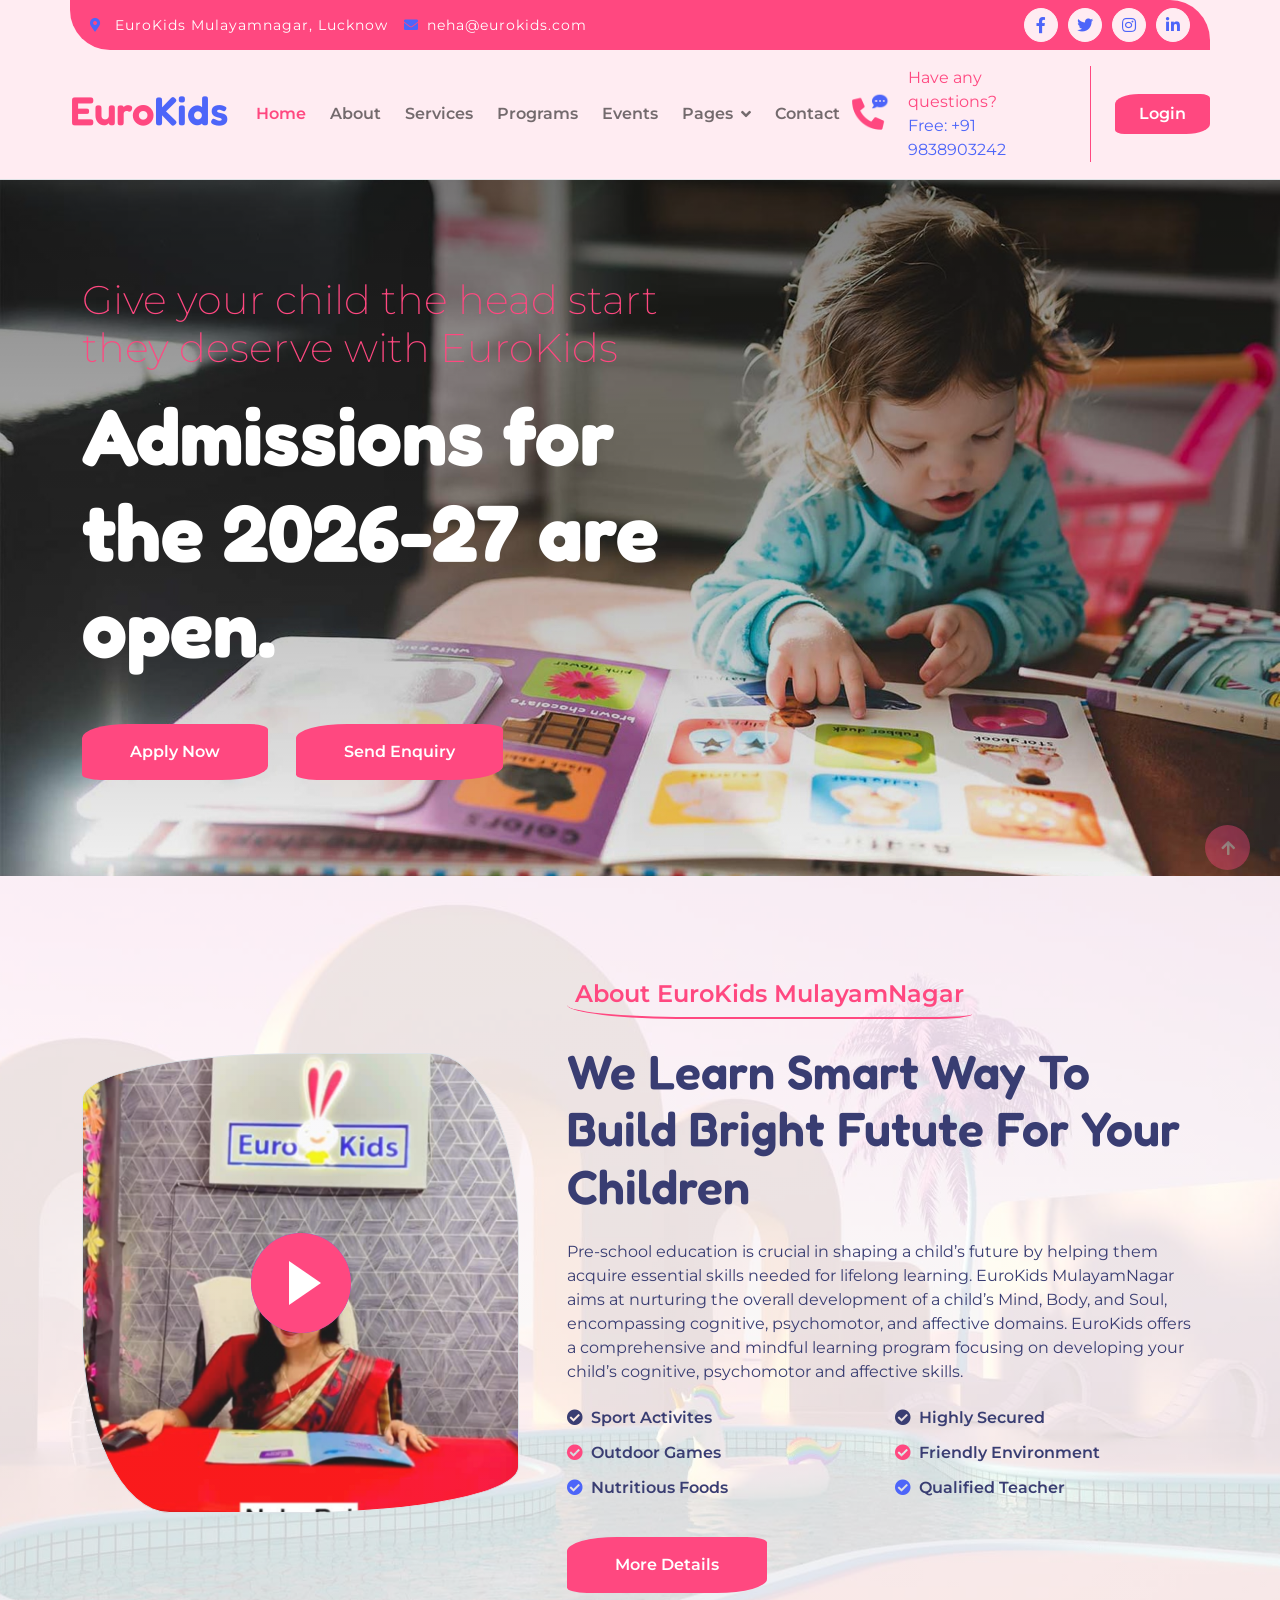
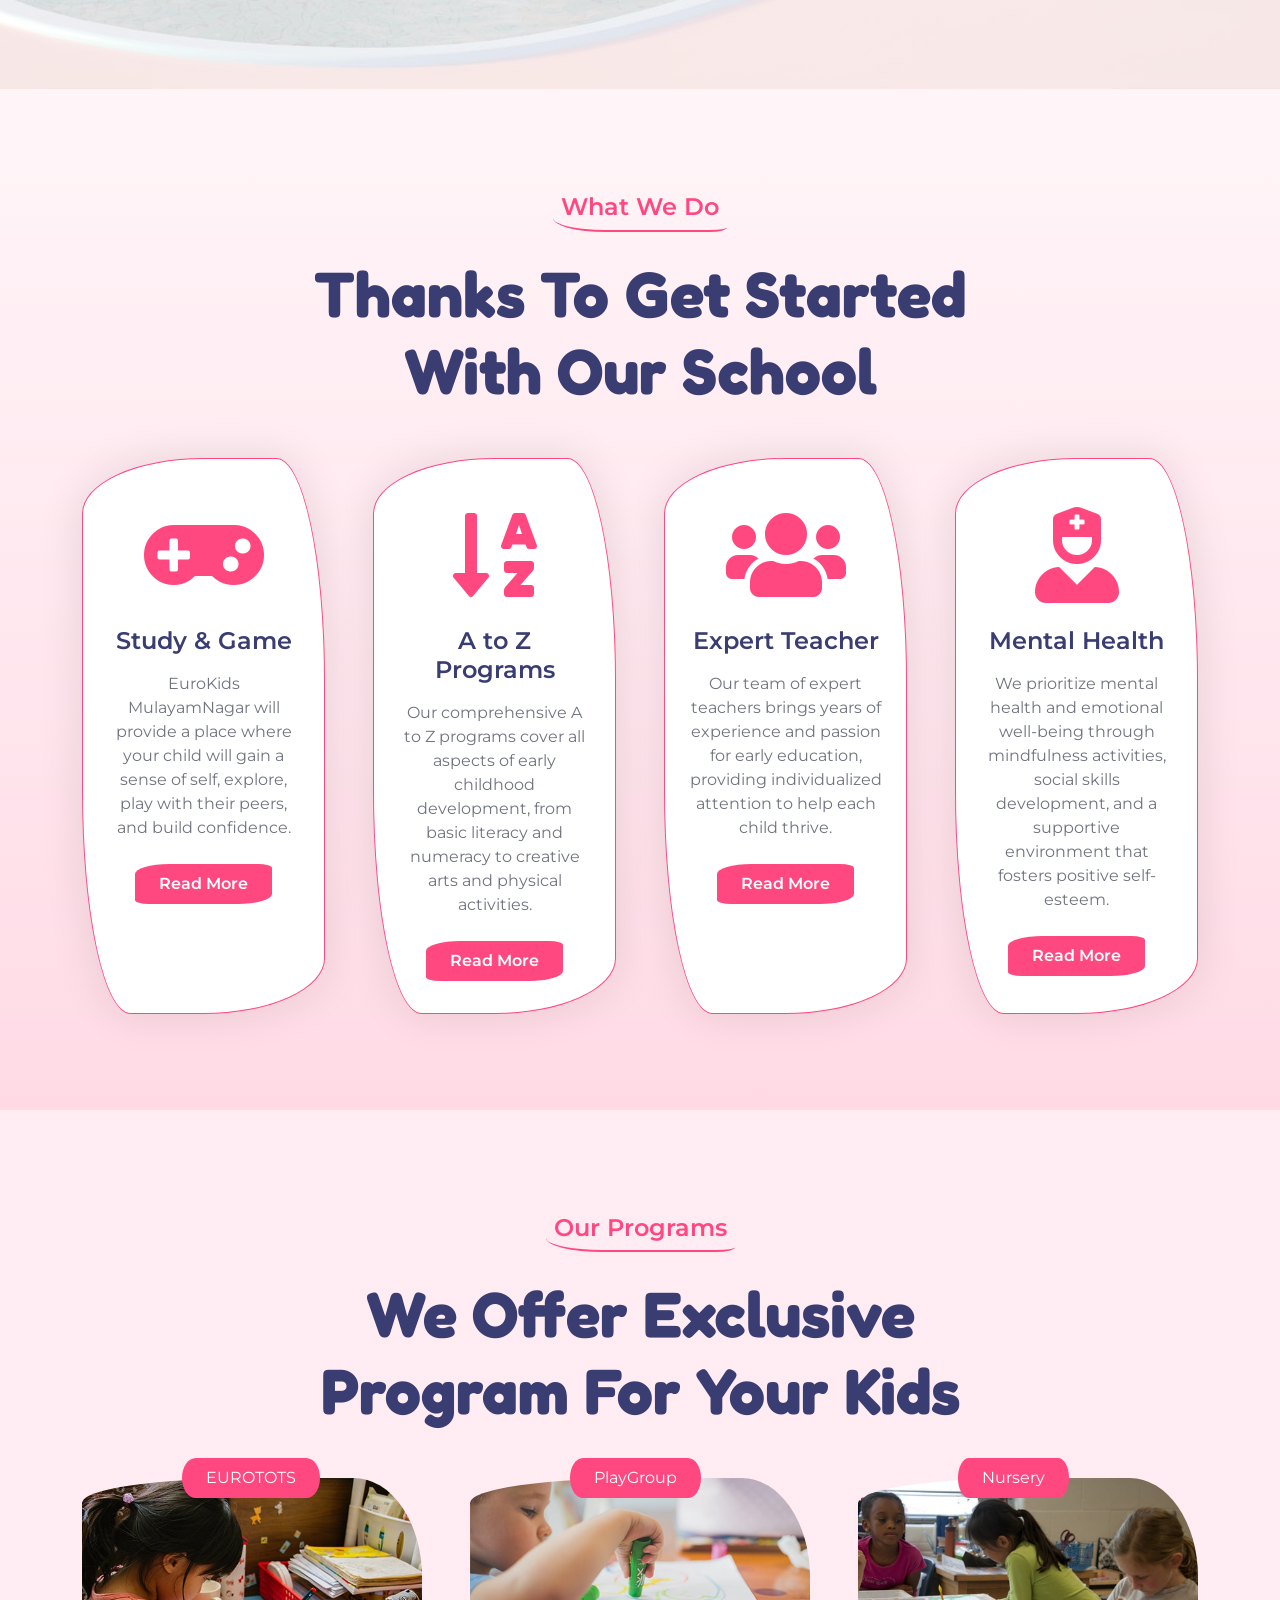
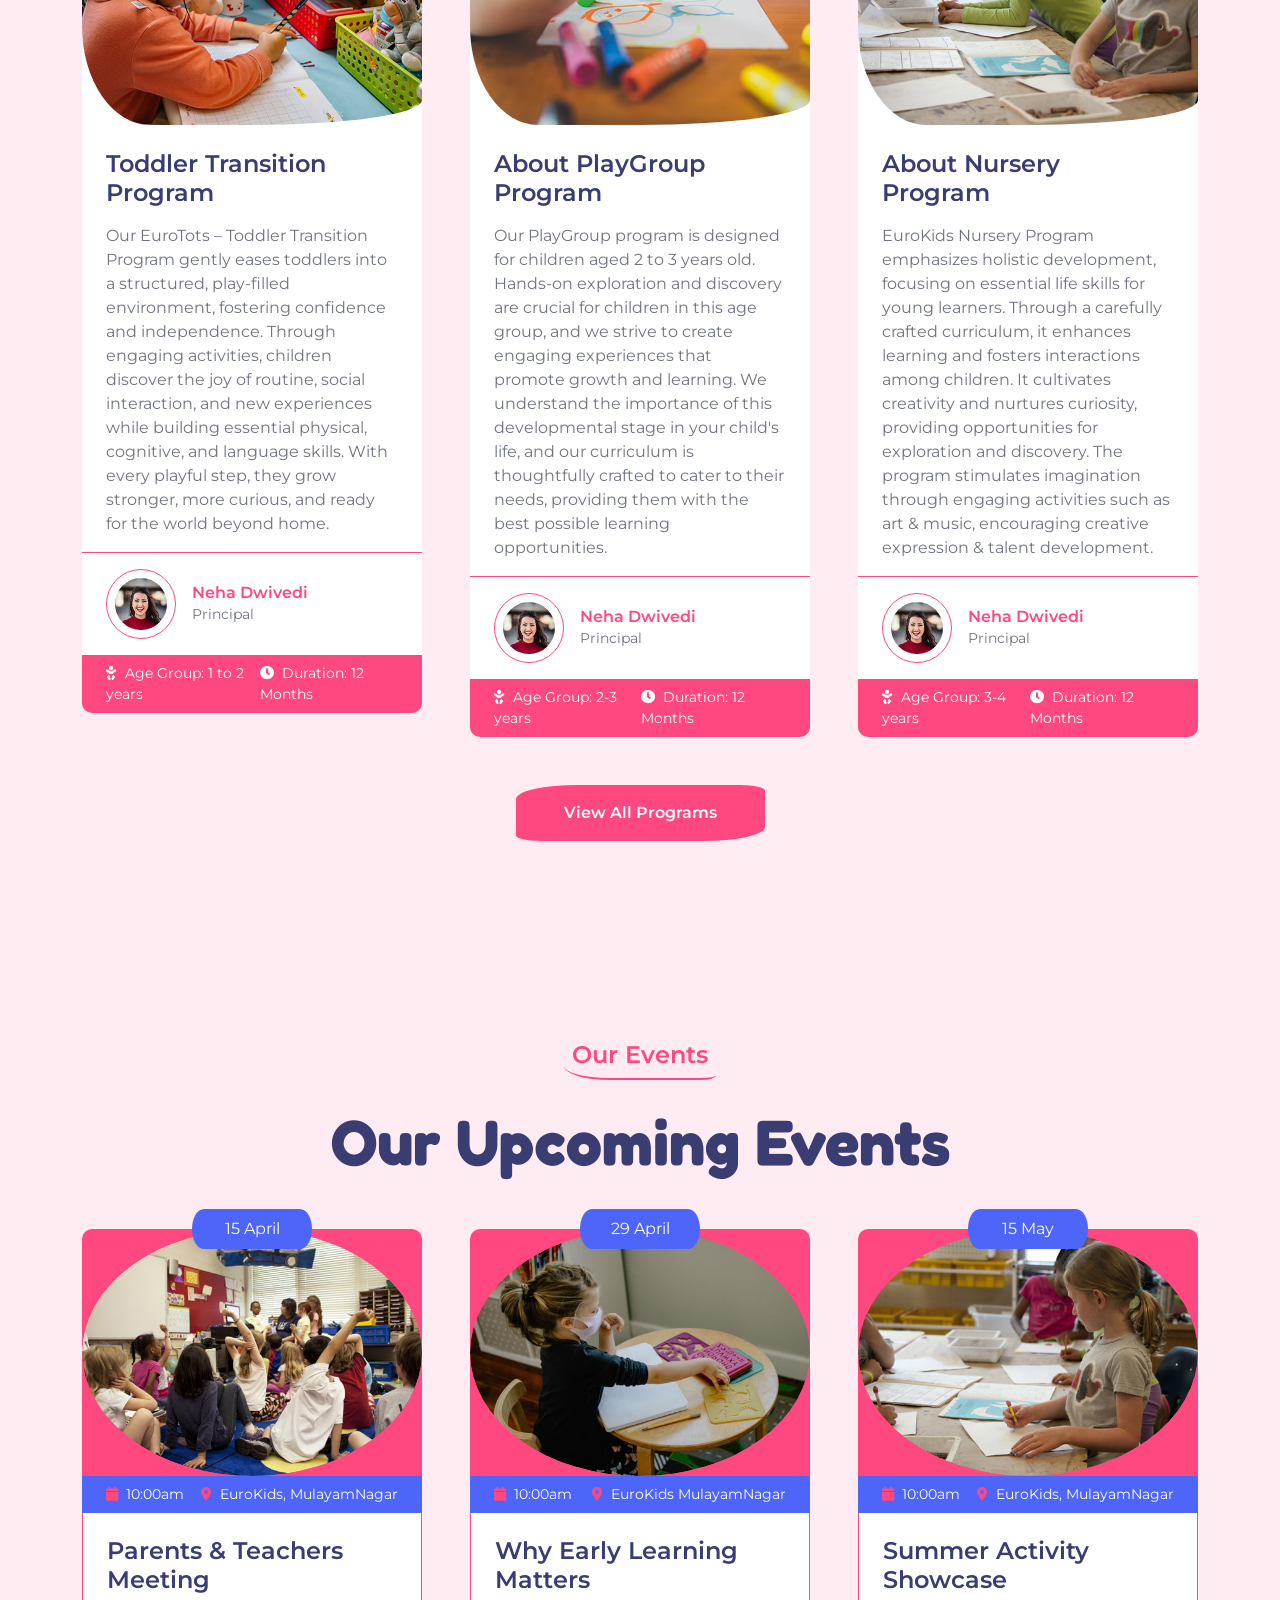
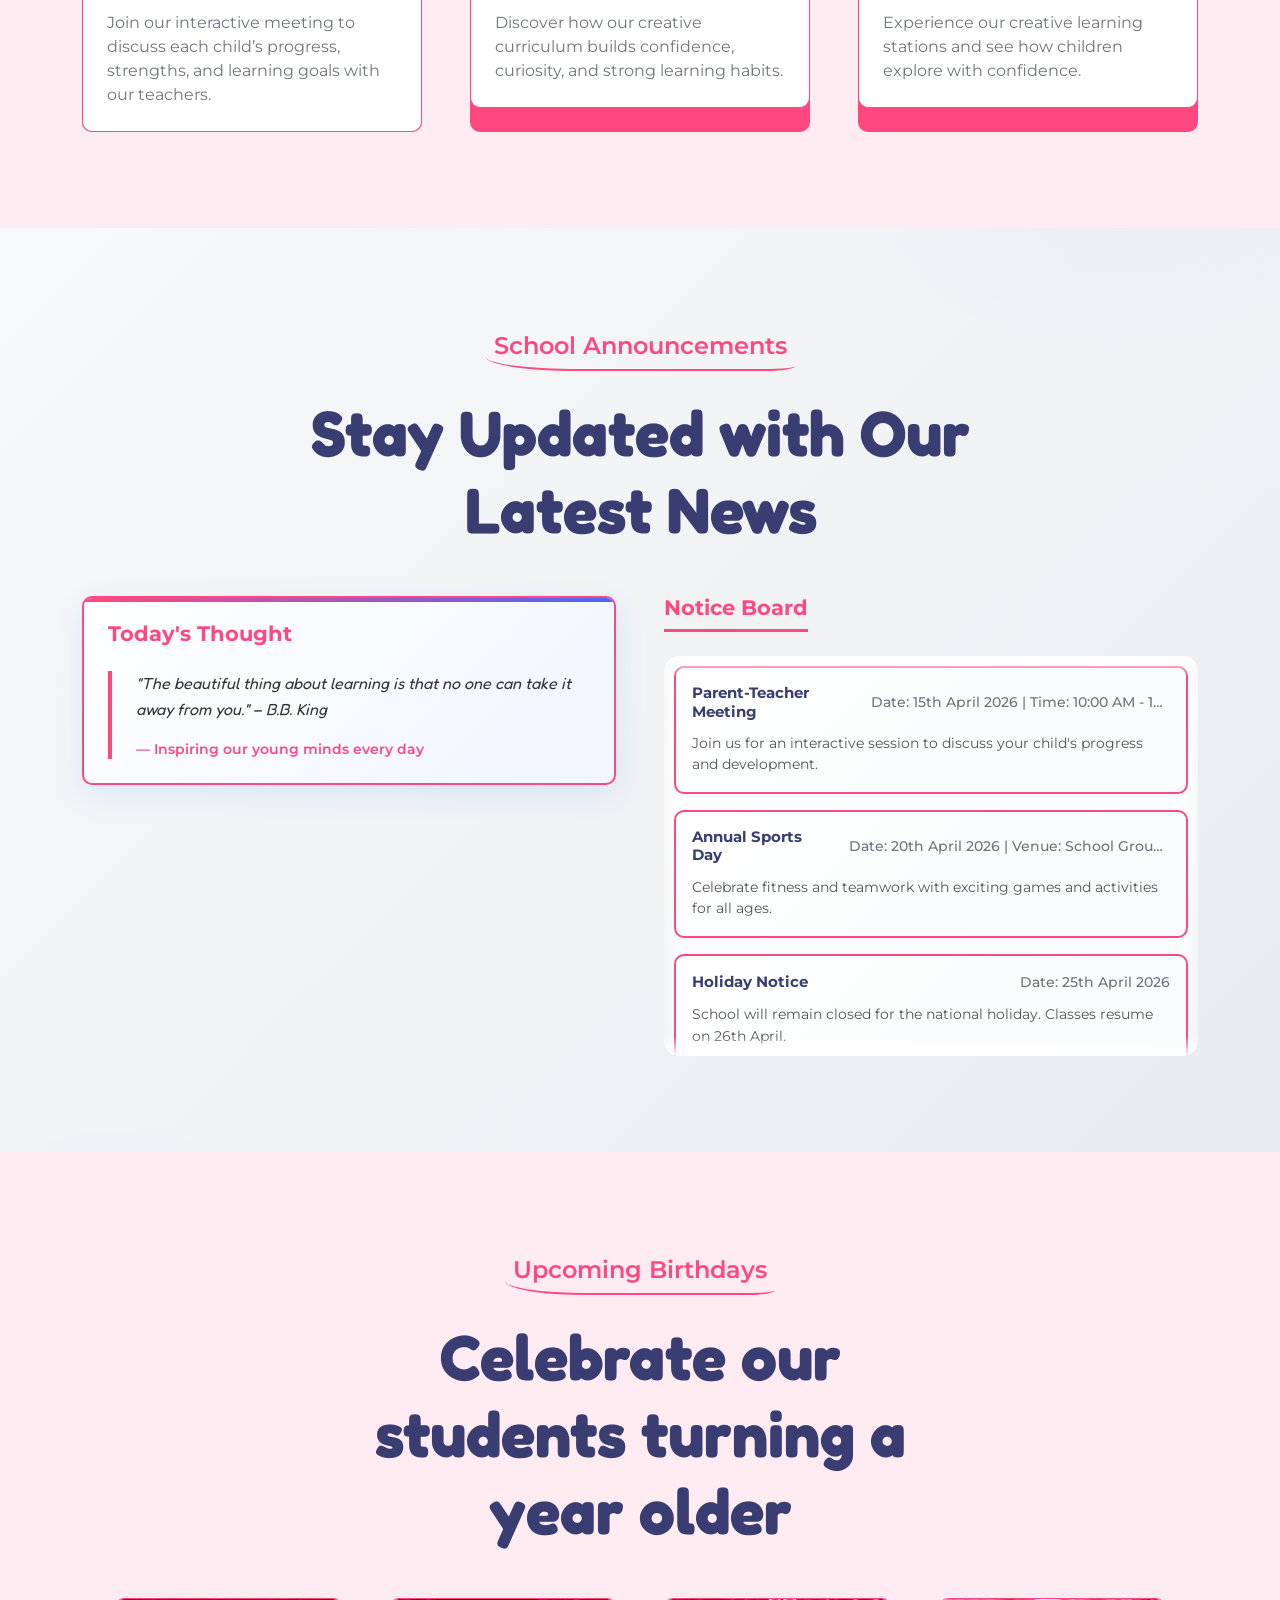
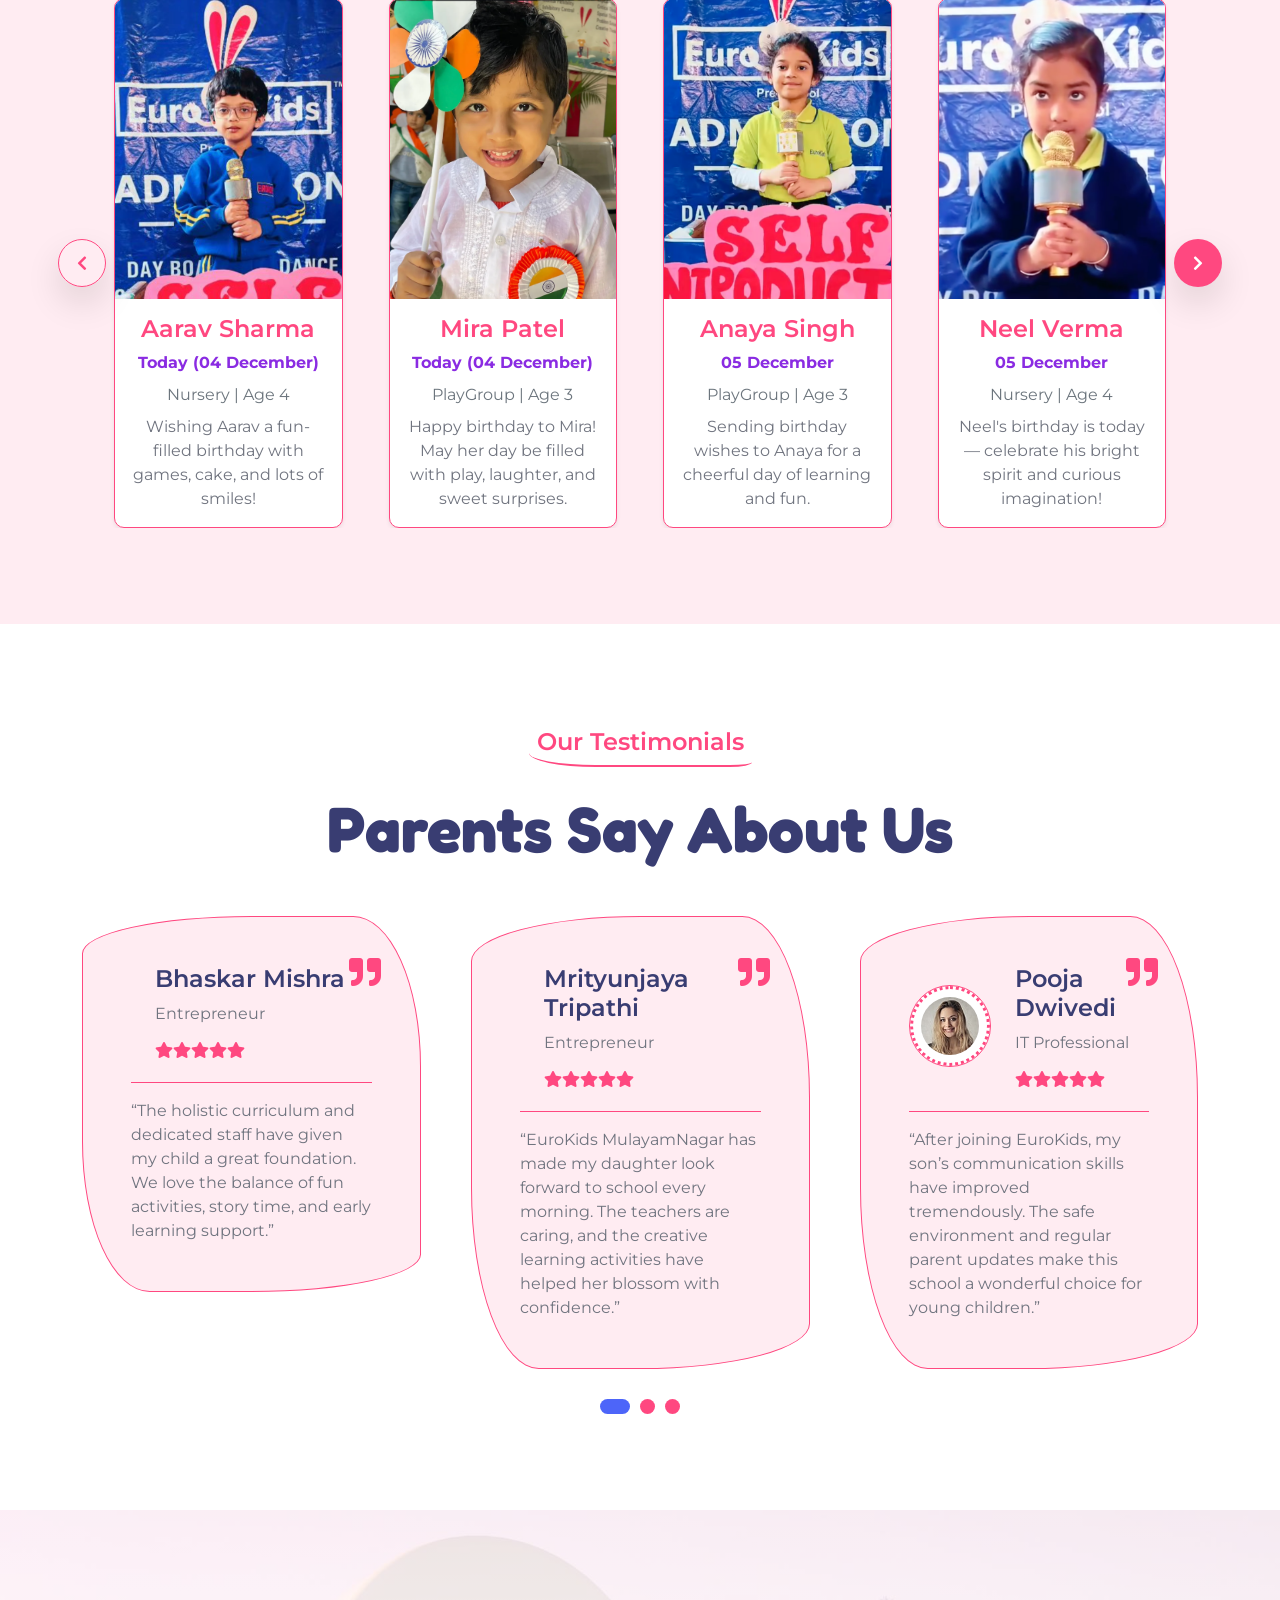
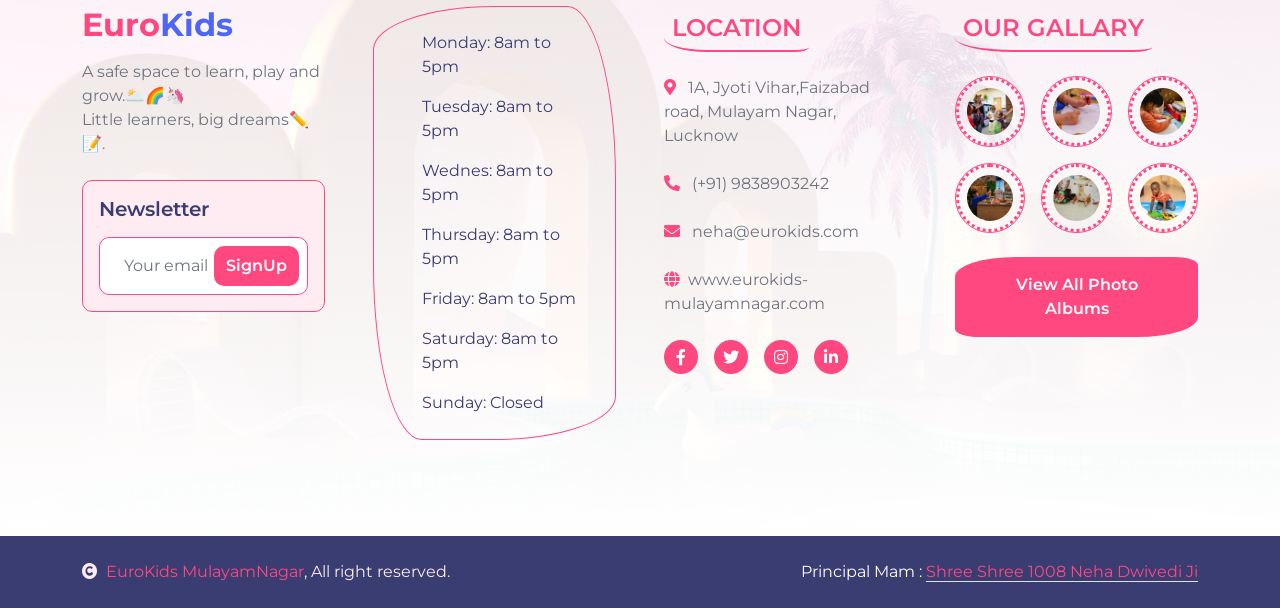
<file: index.html>
<!DOCTYPE html>
<html lang="en">

    <head>
        <meta charset="utf-8">
        <title>EuroKids -  Mulayamnagar, Lucknow</title>
 
          <meta content="width=device-width, initial-scale=1.0" name="viewport">
    <meta content="" name="keywords">
    <meta content="" name="description">
    <meta property="og:title" content="EuroKids -  Mulayamnagar, Lucknow" />
    <meta name="description" content="Best school in Lucknow!! Application for Admission in Session 2024-25 Intake"/>
    <meta property="og:image" content="https://error404m.github.io/eurokids/img/about.jpg"/>
    <meta property="og:url" content="https://www.eurokids.com/admissions"/>

        <!-- Google Web Fonts -->
        <link rel="preconnect" href="https://fonts.googleapis.com">
        <link rel="preconnect" href="https://fonts.gstatic.com" crossorigin>
        <link href="https://fonts.googleapis.com/css2?family=Fredoka:wght@600;700&family=Montserrat:wght@200;400;600&display=swap" rel="stylesheet"> 

        <!-- Icon Font Stylesheet -->
        <link rel="stylesheet" href="https://use.fontawesome.com/releases/v5.15.4/css/all.css"/>
        <link href="https://cdn.jsdelivr.net/npm/bootstrap-icons@1.4.1/font/bootstrap-icons.css" rel="stylesheet">

        <!-- Libraries Stylesheet -->
        <link href="lib/animate/animate.min.css" rel="stylesheet">
        <link href="lib/lightbox/css/lightbox.min.css" rel="stylesheet">
        <link href="lib/owlcarousel/assets/owl.carousel.min.css" rel="stylesheet">

        <!-- Customized Bootstrap Stylesheet -->
        <link href="css/bootstrap.min.css" rel="stylesheet">

        <!-- Template Stylesheet -->
        <link href="css/style.css" rel="stylesheet">

        

    </head>

    <body>

        <!-- Spinner Start -->
        <div id="spinner" class="show w-100 vh-100 bg-white position-fixed translate-middle top-50 start-50  d-flex align-items-center justify-content-center">
            <div class="spinner-grow text-primary" role="status"></div>
        </div>
        <!-- Spinner End -->


        <!-- Navbar start -->
        <div class="container-fluid border-bottom bg-light wow fadeIn" data-wow-delay="0.1s">
            <div class="container topbar bg-primary d-none d-lg-block py-2" style="border-radius: 0 40px">
                <div class="d-flex justify-content-between">
                    <div class="top-info ps-2">
                        <small class="me-3"><i class="fas fa-map-marker-alt me-2 text-secondary"></i> <a href="#" class="text-white">EuroKids Mulayamnagar, Lucknow</a></small>
                        <small class="me-3"><i class="fas fa-envelope me-2 text-secondary"></i><a href="#" class="text-white">neha@eurokids.com</a></small>
                    </div>
                    <div class="top-link pe-2">
                        <a href="" class="btn btn-light btn-sm-square rounded-circle"><i class="fab fa-facebook-f text-secondary"></i></a>
                        <a href="" class="btn btn-light btn-sm-square rounded-circle"><i class="fab fa-twitter text-secondary"></i></a>
                        <a href="" class="btn btn-light btn-sm-square rounded-circle"><i class="fab fa-instagram text-secondary"></i></a>
                        <a href="" class="btn btn-light btn-sm-square rounded-circle me-0"><i class="fab fa-linkedin-in text-secondary"></i></a>
                    </div>
                </div>
            </div>
            <div class="container px-0">
                <nav class="navbar navbar-light navbar-expand-xl py-3">
                    <a href="index.html" class="navbar-brand"><h1 class="text-primary display-6">Euro<span class="text-secondary">Kids</span></h1></a>
                    <button class="navbar-toggler py-2 px-3" type="button" data-bs-toggle="collapse" data-bs-target="#navbarCollapse">
                        <span class="fa fa-bars text-primary"></span>
                    </button>
                    <div class="collapse navbar-collapse" id="navbarCollapse">
                        <div class="navbar-nav mx-auto">
                            <a href="index.html" class="nav-item nav-link active">Home</a>
                            <a href="about.html" class="nav-item nav-link">About</a>
                            <a href="service.html" class="nav-item nav-link">Services</a>
                            <a href="program.html" class="nav-item nav-link">Programs</a>
                            <a href="event.html" class="nav-item nav-link">Events</a>
                            <div class="nav-item dropdown">
                                <a href="#" class="nav-link dropdown-toggle" data-bs-toggle="dropdown">Pages</a>
                                <div class="dropdown-menu m-0 bg-secondary rounded-0">
                                    <a href="blog.html" class="dropdown-item">Our Blog</a>
                                    <a href="team.html" class="dropdown-item">Our Team</a>
                                    <a href="testimonial.html" class="dropdown-item">Testimonial</a>
                                    <a href="404.html" class="dropdown-item">404 Page</a>
                                </div>
                            </div>
                            <a href="contact.html" class="nav-item nav-link">Contact</a>
                        </div>
                        <div class="d-flex me-4">
                            <div id="phone-tada" class="d-flex align-items-center justify-content-center">
                                <a href="" class="position-relative wow tada" data-wow-delay=".9s" >
                                    <i class="fa fa-phone-alt text-primary fa-2x me-4"></i>
                                    <div class="position-absolute" style="top: -7px; left: 20px;">
                                        <span><i class="fa fa-comment-dots text-secondary"></i></span>
                                    </div>
                                </a>
                            </div>
                            <div class="d-flex flex-column pe-3 border-end border-primary">
                                <span class="text-primary">Have any questions?</span>
                                <a href="#"><span class="text-secondary">Free: +91 9838903242</span></a>
                            </div>
                        </div>
                           <button target="_blank" href="https://nbss.co.in/gallery/" class="btn btn-primary px-4 py-2 text-white btn-border-radius">Login</button>
                    
                        <!-- <button class="btn-search btn btn-primary btn-md-square rounded-circle" data-bs-toggle="modal" data-bs-target="#searchModal"><i class="fas fa-search text-white"></i></button> -->
                    </div>
                </nav>
            </div>
        </div>
        <!-- Navbar End -->


        <!-- Modal Search Start -->
        <div class="modal fade" id="searchModal" tabindex="-1" aria-labelledby="exampleModalLabel" aria-hidden="true">
            <div class="modal-dialog modal-fullscreen">
                <div class="modal-content rounded-0">
                    <div class="modal-header">
                        <h5 class="modal-title" id="exampleModalLabel">Search by keyword</h5>
                        <button type="button" class="btn-close" data-bs-dismiss="modal" aria-label="Close"></button>
                    </div>
                    <div class="modal-body d-flex align-items-center">
                        <div class="input-group w-75 mx-auto d-flex">
                            <input type="search" class="form-control p-3" placeholder="keywords" aria-describedby="search-icon-1">
                            <span id="search-icon-1" class="input-group-text p-3"><i class="fa fa-search"></i></span>
                        </div>
                    </div>
                </div>
            </div>
        </div>
        <!-- Modal Search End -->


        <!-- Hero Start -->
        <div class="container-fluid py-5 hero-header wow fadeIn" data-wow-delay="0.1s">
            <div class="container py-5">
                <div class="row g-5">
                    <div class="col-lg-7 col-md-12">
                        <h1 class="mb-3 text-primary">Give your child the head start they deserve with EuroKids</h1>
                        <h1 class="mb-5 display-1 text-white">Admissions for the 2026-27 are open.</h1>
                        <a href="" class="btn btn-primary px-4 py-3 px-md-5  me-4 btn-border-radius">Apply Now</a>
                        <a href="" class="btn btn-primary px-4 py-3 px-md-5 btn-border-radius">Send Enquiry</a>
                    </div>
                </div>
            </div>
        </div>
        <!-- Hero End -->


        <!-- About Start -->
        <div class="container-fluid py-5 about bg-light">
            <div class="container py-5">
                <div class="row g-5 align-items-center">
                    <div class="col-lg-5 wow fadeIn" data-wow-delay="0.1s">
                        <div class="video border">
                            <button type="button" class="btn btn-play" data-bs-toggle="modal" data-src="https://www.youtube.com/embed/kmlcPOGKODk" data-bs-target="#videoModal">
                                <span></span>
                            </button>
                        </div>
                    </div>
                    <div class="col-lg-7 wow fadeIn" data-wow-delay="0.3s">
                        <h4 class="text-primary mb-4 border-bottom border-primary border-2 d-inline-block p-2 title-border-radius">About EuroKids MulayamNagar</h4>
                        <h1 class="text-dark mb-4 display-5">We Learn Smart Way To Build Bright Futute For Your Children</h1>
                        <p class="text-dark mb-4">Pre-school education is crucial in shaping a child’s future by helping them acquire essential skills needed for lifelong learning. EuroKids MulayamNagar aims at nurturing the overall development of a child’s Mind, Body, and Soul, encompassing cognitive, psychomotor, and affective domains. EuroKids offers a comprehensive and mindful learning program focusing on developing your child’s cognitive, psychomotor and affective skills.
                        </p>
                        <div class="row mb-4">
                            <div class="col-lg-6">
                                <h6 class="mb-3"><i class="fas fa-check-circle me-2"></i>Sport Activites</h6>
                                <h6 class="mb-3"><i class="fas fa-check-circle me-2 text-primary"></i>Outdoor Games</h6>
                                <h6 class="mb-3"><i class="fas fa-check-circle me-2 text-secondary"></i>Nutritious Foods</h6>
                            </div>
                            <div class="col-lg-6">
                                <h6 class="mb-3"><i class="fas fa-check-circle me-2"></i>Highly Secured</h6>
                                <h6 class="mb-3"><i class="fas fa-check-circle me-2 text-primary"></i>Friendly Environment</h6>
                                <h6><i class="fas fa-check-circle me-2 text-secondary"></i>Qualified Teacher</h6>
                            </div>
                        </div>
                        <a href="" class="btn btn-primary px-5 py-3 btn-border-radius">More Details</a>
                    </div>
                </div>
            </div>
        </div>
        <!-- Modal Video -->
        <div class="modal fade" id="videoModal" tabindex="-1" aria-labelledby="exampleModalLabel" aria-hidden="true">
            <div class="modal-dialog">
                <div class="modal-content rounded-0">
                    <div class="modal-header">
                        <h5 class="modal-title" id="exampleModalLabel">EuroKids MulayamNagar</h5>
                        <button type="button" class="btn-close" data-bs-dismiss="modal" aria-label="Close"></button>
                    </div>
                    <div class="modal-body">
                        <!-- 16:9 aspect ratio -->
                        <div class="ratio ratio-16x9">
                            <iframe width="560" height="315" src="https://www.youtube.com/embed/kmlcPOGKODk?si=5q5AmsnF4qPsQ0Sw" title="YouTube video player" frameborder="0" allow="accelerometer; autoplay; clipboard-write; encrypted-media; gyroscope; picture-in-picture; web-share" referrerpolicy="strict-origin-when-cross-origin" allowfullscreen></iframe>
                        </div>
                    </div>
                </div>
            </div>
        </div>
        <!-- About End -->


        <!-- Service Start -->
        <div class="container-fluid service py-5">
            <div class="container py-5">
                <div class="mx-auto text-center wow fadeIn" data-wow-delay="0.1s" style="max-width: 700px;">
                    <h4 class="text-primary mb-4 border-bottom border-primary border-2 d-inline-block p-2 title-border-radius">What We Do</h4>
                    <h1 class="mb-5 display-3">Thanks To Get Started With Our School</h1>
                </div>
                <div class="row g-5">
                    <div class="col-md-6 col-lg-6 col-xl-3 wow fadeIn" data-wow-delay="0.1s">
                        <div class="text-center border-primary border bg-white service-item">
                            <div class="service-content d-flex align-items-center justify-content-center p-4">
                                <div class="service-content-inner">
                                    <div class="p-4"><i class="fas fa-gamepad fa-6x text-primary"></i></div>
                                    <a href="#" class="h4">Study & Game</a>
                                    <p class="my-3">EuroKids MulayamNagar will provide a place where your child will gain a sense of self, explore, play with their peers, and build confidence.</p>
                                    <a href="#" class="btn btn-primary text-white px-4 py-2 my-2 btn-border-radius">Read More</a>
                                </div>
                            </div>
                        </div>
                    </div>
                    <div class="col-md-6 col-lg-6 col-xl-3 wow fadeIn" data-wow-delay="0.3s">
                        <div class="text-center border-primary border bg-white service-item">
                            <div class="service-content d-flex align-items-center justify-content-center p-4">
                                <div class="service-content-inner">
                                    <div class="p-4"><i class="fas fa-sort-alpha-down fa-6x text-primary"></i></div>
                                    <a href="#" class="h4">A to Z Programs</a>
                                    <p class="my-3">Our comprehensive A to Z programs cover all aspects of early childhood development, from basic literacy and numeracy to creative arts and physical activities.</p>
                                    <a href="#" class="btn btn-primary text-white px-4 py-2 my-2 btn-border-radius">Read More</a>
                                </div>
                            </div>
                        </div>
                    </div>
                    <div class="col-md-6 col-lg-6 col-xl-3 wow fadeIn" data-wow-delay="0.5s">
                        <div class="text-center border-primary border bg-white service-item">
                            <div class="service-content d-flex align-items-center justify-content-center p-4">
                                <div class="service-content-inner">
                                    <div class="p-4"><i class="fas fa-users fa-6x text-primary"></i></div>
                                    <a href="#" class="h4">Expert Teacher</a>
                                    <p class="my-3">Our team of expert teachers brings years of experience and passion for early education, providing individualized attention to help each child thrive.</p>
                                    <a href="#" class="btn btn-primary text-white px-4 py-2 my-2 btn-border-radius">Read More</a>
                                </div>
                            </div>
                        </div>
                    </div>
                    <div class="col-md-6 col-lg-6 col-xl-3 wow fadeIn" data-wow-delay="0.7s">
                        <div class="text-center border-primary border bg-white service-item">
                            <div class="service-content d-flex align-items-center justify-content-center p-4">
                                <div class="service-content-inner">
                                    <div class="p-4"><i class="fas fa-user-nurse fa-6x text-primary"></i></div>
                                    <a href="#" class="h4">Mental Health</a>
                                    <p class="my-3">We prioritize mental health and emotional well-being through mindfulness activities, social skills development, and a supportive environment that fosters positive self-esteem.</p>
                                    <a href="#" class="btn btn-primary text-white px-4 py-2 my-2 btn-border-radius">Read More</a>
                                </div>
                            </div>
                        </div>
                    </div>
                </div>
            </div>
        </div>
        <!-- Service End -->


        <!-- Programs Start -->
        <div class="container-fluid program  py-5">
            <div class="container py-5">
                <div class="mx-auto text-center wow fadeIn" data-wow-delay="0.1s" style="max-width: 700px;">
                    <h4 class="text-primary mb-4 border-bottom border-primary border-2 d-inline-block p-2 title-border-radius">Our Programs</h4>
                    <h1 class="mb-5 display-3">We Offer Exclusive Program For Your Kids</h1>
                </div>
                <div class="row g-5 justify-content-center">
                    <div class="col-md-6 col-lg-6 col-xl-4 wow fadeIn" data-wow-delay="0.1s">
                        <div class="program-item rounded">
                            <div class="program-img position-relative">
                                <div class="overflow-hidden img-border-radius">
                                    <img src="img/program-1.jpg" class="img-fluid w-100" alt="Image">
                                </div>
                                <div class="px-4 py-2 bg-primary text-white program-rate">EUROTOTS</div>
                            </div>
                            <div class="program-text bg-white px-4 pb-3">
                                <div class="program-text-inner">
                                    <a href="#" class="h4">Toddler Transition Program</a>
                                    <p class="mt-3 mb-0">Our EuroTots – Toddler Transition Program gently eases toddlers into a structured, play-filled environment, fostering confidence and independence. Through engaging activities, children discover the joy of routine, social interaction, and new experiences while building essential physical, cognitive, and language skills. With every playful step, they grow stronger, more curious, and ready for the world beyond home.</p>
                                </div>
                            </div>
                            <div class="program-teacher d-flex align-items-center border-top border-primary bg-white px-4 py-3">
                                <img src="img/program-teacher.jpg" class="img-fluid rounded-circle p-2 border border-primary bg-white" alt="Image" style="width: 70px; height: 70px;">
                                <div class="ms-3">
                                    <h6 class="mb-0 text-primary">Neha Dwivedi</h6>
                                    <small>Principal</small>
                                </div>
                            </div>
                            <div class="d-flex justify-content-between px-4 py-2 bg-primary rounded-bottom">
                                <small class="text-white"><i class="fas fa-baby me-1"></i> Age Group: 1 to 2 years</small>
                                <small class="text-white"><i class="fas fa-clock me-1"></i> Duration: 12 Months</small>
                                
                                <!-- <small class="text-white"><i class="fas fa-clock me-1"></i> 60 Hours</small> -->
                            </div>
                        </div>
                    </div>
                    <div class="col-md-6 col-lg-6 col-xl-4 wow fadeIn" data-wow-delay="0.3s">
                        <div class="program-item rounded">
                            <div class="program-img position-relative">
                                <div class="overflow-hidden img-border-radius">
                                    <img src="img/program-2.jpg" class="img-fluid w-100" alt="Image">
                                </div>
                                <div class="px-4 py-2 bg-primary text-white program-rate">PlayGroup</div>
                            </div>
                            <div class="program-text bg-white px-4 pb-3">
                                <div class="program-text-inner">
                                    <a href="#" class="h4">About PlayGroup Program</a>
                                    <p class="mt-3 mb-0">Our PlayGroup program is designed for children aged 2 to 3 years old. Hands-on exploration and discovery are crucial for children in this age group, and we strive to create engaging experiences that promote growth and learning. We understand the importance of this developmental stage in your child's life, and our curriculum is thoughtfully crafted to cater to their needs, providing them with the best possible learning opportunities.</p>
                                </div>
                            </div>
                            <div class="program-teacher d-flex align-items-center border-top border-primary bg-white px-4 py-3">
                                <img src="img/program-teacher.jpg" class="img-fluid rounded-circle p-2 border border-primary bg-white" alt="" style="width: 70px; height: 70px;">
                                <div class="ms-3">
                                    <h6 class="mb-0 text-primary">Neha Dwivedi</h6>
                                    <small>Principal</small>
                                </div>
                            </div>
                            <div class="d-flex justify-content-between px-4 py-2 bg-primary rounded-bottom">
                                <small class="text-white"><i class="fas fa-baby me-1"></i> Age Group: 2-3 years</small>
                                <small class="text-white"><i class="fas fa-clock me-1"></i> Duration: 12 Months</small>
                            </div>
                        </div>
                    </div>
                    <div class="col-md-6 col-lg-6 col-xl-4 wow fadeIn" data-wow-delay="0.5s">
                        <div class="program-item rounded">
                            <div class="program-img position-relative">
                                <div class="overflow-hidden img-border-radius">
                                    <img src="img/program-3.jpg" class="img-fluid w-100" alt="Image">
                                </div>
                                <div class="px-4 py-2 bg-primary text-white program-rate">Nursery</div>
                            </div>
                            <div class="program-text bg-white px-4 pb-3">
                                <div class="program-text-inner">
                                    <a href="#" class="h4">About Nursery Program</a>
                                    <p class="mt-3 mb-0">EuroKids Nursery Program emphasizes holistic development, focusing on essential life skills for young learners. Through a carefully crafted curriculum, it enhances learning and fosters interactions among children. It cultivates creativity and nurtures curiosity, providing opportunities for exploration and discovery. The program stimulates imagination through engaging activities such as art & music, encouraging creative expression & talent development.</p></div>
                            </div>
                            <div class="program-teacher d-flex align-items-center border-top border-primary bg-white px-4 py-3">
                                <img src="img/program-teacher.jpg" class="img-fluid rounded-circle p-2 border border-primary bg-white" alt="" style="width: 70px; height: 70px;">
                                <div class="ms-3">
                                    <h6 class="mb-0 text-primary">Neha Dwivedi</h6>
                                    <small>Principal</small>
                                </div>
                            </div>
                            <div class="d-flex justify-content-between px-4 py-2 bg-primary rounded-bottom">
                                <small class="text-white"><i class="fas fa-baby me-1"></i> Age Group: 3-4 years</small>
                                <small class="text-white"><i class="fas fa-clock me-1"></i> Duration: 12 Months</small>
                            </div>
                        </div>
                    </div>
                    <div class="d-inline-block text-center wow fadeIn" data-wow-delay="0.1s">
                        <a href="#" class="btn btn-primary px-5 py-3 text-white btn-border-radius">View All Programs</a>
                    </div>
                </div> 
            </div>
        </div>
        <!-- Program End -->


        <!-- Events Start -->
        <div class="container-fluid events py-5 bg-light">
            <div class="container py-5">
                <div class="mx-auto text-center wow fadeIn" data-wow-delay="0.1s" style="max-width: 700px;">
                    <h4 class="text-primary mb-4 border-bottom border-primary border-2 d-inline-block p-2 title-border-radius">Our Events</h4>
                    <h1 class="mb-5 display-3">Our Upcoming Events</h1>
                </div>
                <div class="row g-5 justify-content-center">
                    <div class="col-md-6 col-lg-6 col-xl-4 wow fadeIn" data-wow-delay="0.1s">
                        <div class="events-item bg-primary rounded">
                            <div class="events-inner position-relative">
                                <div class="events-img overflow-hidden rounded-circle position-relative">
                                    <img src="img/event-1.jpg" class="img-fluid w-100 rounded-circle" alt="Image">
                                    <div class="event-overlay">
                                        <a href="img/event-1.jpg" data-lightbox="event-1"><i class="fas fa-search-plus text-white fa-2x"></i></a>
                                    </div>
                                </div>
                                <div class="px-4 py-2 bg-secondary text-white text-center events-rate">15 April</div>
                                <div class="d-flex justify-content-between px-4 py-2 bg-secondary">
                                    <small class="text-white"><i class="fas fa-calendar me-1 text-primary"></i> 10:00am</small>
                                    <small class="text-white"><i class="fas fa-map-marker-alt me-1 text-primary"></i> EuroKids, MulayamNagar</small>
                                </div>
                            </div>
                            <div class="events-text p-4 border border-primary bg-white border-top-0 rounded-bottom">
                                <a href="#" class="h4">Parents & Teachers Meeting</a>
                                <p class="mb-0 mt-3">Join our interactive meeting to discuss each child’s progress, strengths, and learning goals with our teachers.</p>
                            </div>
                        </div>
                    </div>
                    <div class="col-md-6 col-lg-6 col-xl-4 wow fadeIn" data-wow-delay="0.3s">
                        <div class="events-item bg-primary rounded">
                            <div class="events-inner position-relative">
                                <div class="events-img overflow-hidden rounded-circle position-relative">
                                    <img src="img/event-2.jpg" class="img-fluid w-100 rounded-circle" alt="Image">
                                    <div class="event-overlay">
                                        <a href="img/event-3.jpg" data-lightbox="event-1"><i class="fas fa-search-plus text-white fa-2x"></i></a>
                                    </div>
                                </div>
                                <div class="px-4 py-2 bg-secondary text-white text-center events-rate">29 April</div>
                                <div class="d-flex justify-content-between px-4 py-2 bg-secondary">
                                    <small class="text-white"><i class="fas fa-calendar me-1 text-primary"></i> 10:00am</small>
                                    <small class="text-white"><i class="fas fa-map-marker-alt me-1 text-primary"></i> EuroKids MulayamNagar</small>
                                </div>
                            </div>
                            <div class="events-text p-4 border border-primary bg-white border-top-0 rounded-bottom">
                                <a href="#" class="h4">Why Early Learning Matters</a>
                                <p class="mb-0 mt-3">Discover how our creative curriculum builds confidence, curiosity, and strong learning habits.</p>
                            </div>
                        </div>
                    </div>
                    <div class="col-md-6 col-lg-6 col-xl-4 wow fadeIn" data-wow-delay="0.5s">
                        <div class="events-item bg-primary rounded">
                            <div class="events-inner position-relative">
                                <div class="events-img overflow-hidden rounded-circle position-relative">
                                 <img src="img/blog-2.jpg" class="img-fluid w-100 rounded-circle" alt="Image">
                                    <div class="event-overlay">
                                        <a href="img/blog-2.jpg" data-lightbox="event-1"><i class="fas fa-search-plus text-white fa-2x"></i></a>
                                    </div>
                                </div>
                                <div class="px-4 py-2 bg-secondary text-white text-center events-rate">15 May</div>
                                <div class="d-flex justify-content-between px-4 py-2 bg-secondary">
                                    <small class="text-white"><i class="fas fa-calendar me-1 text-primary"></i> 10:00am</small>
                                    <small class="text-white"><i class="fas fa-map-marker-alt me-1 text-primary"></i> EuroKids, MulayamNagar</small>
                                </div>
                            </div>
                            <div class="events-text p-4 border border-primary bg-white border-top-0 rounded-bottom">
                                <a href="#" class="h4">Summer Activity Showcase</a>
                                <p class="mb-0 mt-3">Experience our creative learning stations and see how children explore with confidence.</p>
                            </div>
                        </div>
                    </div>
                </div>
            </div>
        </div>
        <!-- Events End-->

        <!-- Announcements Start -->
        <div class="container-fluid announcements py-5">
            <div class="container py-5">
                <div class="mx-auto text-center wow fadeIn" data-wow-delay="0.1s" style="max-width: 700px;">
                    <h4 class="text-primary mb-4 border-bottom border-primary border-2 d-inline-block p-2 title-border-radius">School Announcements</h4>
                    <h1 class="mb-5 display-3">Stay Updated with Our Latest News</h1>
                </div>
                <div class="row g-5">
                    <div class="col-lg-6 wow fadeIn" data-wow-delay="0.1s">
                        <div class="announcement-thought bg-light border border-primary rounded p-4">
                            <h4 class="text-primary mb-3">Today's Thought</h4>
                            <blockquote class="blockquote">
                                <p class="mb-3">"The beautiful thing about learning is that no one can take it away from you." – B.B. King</p>
                                <footer class="blockquote-footer">Inspiring our young minds every day</footer>
                            </blockquote>
                        </div>
                    </div>
                    <div class="col-lg-6 wow fadeIn" data-wow-delay="0.3s">
                        <div class="announcement-notices">
                            <h4 class="text-primary mb-4">Notice Board</h4>
                            <div class="scroll-container">
                                <div class="scrolling-content">
                                    <div class="notice-item bg-white border border-primary rounded p-3 mb-3">
                                        <div class="d-flex justify-content-between align-items-center mb-2">
                                            <h5 class="text-dark mb-0">Parent-Teacher Meeting</h5>
                                            <p class="text-muted mb-0">Date: 15th April 2026 | Time: 10:00 AM - 12:00 PM</p>
                                        </div>
                                        <p class="mb-0">Join us for an interactive session to discuss your child's progress and development.</p>
                                    </div>
                                    <div class="notice-item bg-white border border-primary rounded p-3 mb-3">
                                        <div class="d-flex justify-content-between align-items-center mb-2">
                                            <h5 class="text-dark mb-0">Annual Sports Day</h5>
                                            <p class="text-muted mb-0">Date: 20th April 2026 | Venue: School Ground</p>
                                        </div>
                                        <p class="mb-0">Celebrate fitness and teamwork with exciting games and activities for all ages.</p>
                                    </div>
                                    <div class="notice-item bg-white border border-primary rounded p-3 mb-3">
                                        <div class="d-flex justify-content-between align-items-center mb-2">
                                            <h5 class="text-dark mb-0">Holiday Notice</h5>
                                            <p class="text-muted mb-0">Date: 25th April 2026</p>
                                        </div>
                                        <p class="mb-0">School will remain closed for the national holiday. Classes resume on 26th April.</p>
                                    </div>
                                    <div class="notice-item bg-white border border-primary rounded p-3 mb-3">
                                        <div class="d-flex justify-content-between align-items-center mb-2">
                                            <h5 class="text-dark mb-0">Art Exhibition</h5>
                                            <p class="text-muted mb-0">Date: 28th April 2026 | Time: 9:00 AM - 6:00 PM</p>
                                        </div>
                                        <p class="mb-0">Showcase your child's creative masterpieces in our annual art display.</p>
                                    </div>
                                    <div class="notice-item bg-white border border-primary rounded p-3 mb-3">
                                        <div class="d-flex justify-content-between align-items-center mb-2">
                                            <h5 class="text-dark mb-0">Health Checkup Camp</h5>
                                            <p class="text-muted mb-0">Date: 30th April 2026 | Time: 8:00 AM - 12:00 PM</p>
                                        </div>
                                        <p class="mb-0">Free health checkup for all students. Bring your medical records.</p>
                                    </div>
                                    <div class="notice-item bg-white border border-primary rounded p-3 mb-3">
                                        <div class="d-flex justify-content-between align-items-center mb-2">
                                            <h5 class="text-dark mb-0">Summer Vacation Begins</h5>
                                            <p class="text-muted mb-0">Date: 5th May 2026</p>
                                        </div>
                                        <p class="mb-0">Last day of classes before summer break. Report cards will be distributed.</p>
                                    </div>
                                    <div class="notice-item bg-white border border-primary rounded p-3 mb-3">
                                        <div class="d-flex justify-content-between align-items-center mb-2">
                                            <h5 class="text-dark mb-0">New Admission Open</h5>
                                            <p class="text-muted mb-0">Starting: 10th May 2026</p>
                                        </div>
                                        <p class="mb-0">Admissions for the 2026-27 academic year are now open. Limited seats available.</p>
                                    </div>
                                    <div class="notice-item bg-white border border-primary rounded p-3 mb-3">
                                        <div class="d-flex justify-content-between align-items-center mb-2">
                                            <h5 class="text-dark mb-0">Teacher Training Workshop</h5>
                                            <p class="text-muted mb-0">Date: 15th May 2026 | Time: 2:00 PM - 4:00 PM</p>
                                        </div>
                                        <p class="mb-0">Professional development session for our faculty. Parents are welcome to attend.</p>
                                    </div>
                                    <div class="notice-item bg-white border border-primary rounded p-3 mb-3">
                                        <div class="d-flex justify-content-between align-items-center mb-2">
                                            <h5 class="text-dark mb-0">School Picnic</h5>
                                            <p class="text-muted mb-0">Date: 20th May 2026 | Venue: City Park</p>
                                        </div>
                                        <p class="mb-0">Fun-filled day outing for students and families. Permission slips required.</p>
                                    </div>
                                    <div class="notice-item bg-white border border-primary rounded p-3 mb-3">
                                        <div class="d-flex justify-content-between align-items-center mb-2">
                                            <h5 class="text-dark mb-0">Book Fair</h5>
                                            <p class="text-muted mb-0">Date: 25th May 2026 | Time: 10:00 AM - 6:00 PM</p>
                                        </div>
                                        <p class="mb-0">Browse and buy books at discounted prices. Educational resources available.</p>
                                    </div>
                                    <!-- Duplicate for seamless loop -->
                                    <div class="notice-item bg-white border border-primary rounded p-3 mb-3">
                                        <div class="d-flex justify-content-between align-items-center mb-2">
                                            <h5 class="text-dark mb-0">Parent-Teacher Meeting</h5>
                                            <p class="text-muted mb-0">Date: 15th April 2026 | Time: 10:00 AM - 12:00 PM</p>
                                        </div>
                                        <p class="mb-0">Join us for an interactive session to discuss your child's progress and development.</p>
                                    </div>
                                    <div class="notice-item bg-white border border-primary rounded p-3 mb-3">
                                        <div class="d-flex justify-content-between align-items-center mb-2">
                                            <h5 class="text-dark mb-0">Annual Sports Day</h5>
                                            <p class="text-muted mb-0">Date: 20th April 2026 | Venue: School Ground</p>
                                        </div>
                                        <p class="mb-0">Celebrate fitness and teamwork with exciting games and activities for all ages.</p>
                                    </div>
                                    <div class="notice-item bg-white border border-primary rounded p-3 mb-3">
                                        <div class="d-flex justify-content-between align-items-center mb-2">
                                            <h5 class="text-dark mb-0">Holiday Notice</h5>
                                            <p class="text-muted mb-0">Date: 25th April 2026</p>
                                        </div>
                                        <p class="mb-0">School will remain closed for the national holiday. Classes resume on 26th April.</p>
                                    </div>
                                    <div class="notice-item bg-white border border-primary rounded p-3 mb-3">
                                        <div class="d-flex justify-content-between align-items-center mb-2">
                                            <h5 class="text-dark mb-0">Art Exhibition</h5>
                                            <p class="text-muted mb-0">Date: 28th April 2026 | Time: 9:00 AM - 6:00 PM</p>
                                        </div>
                                        <p class="mb-0">Showcase your child's creative masterpieces in our annual art display.</p>
                                    </div>
                                    <div class="notice-item bg-white border border-primary rounded p-3 mb-3">
                                        <div class="d-flex justify-content-between align-items-center mb-2">
                                            <h5 class="text-dark mb-0">Health Checkup Camp</h5>
                                            <p class="text-muted mb-0">Date: 30th April 2026 | Time: 8:00 AM - 12:00 PM</p>
                                        </div>
                                        <p class="mb-0">Free health checkup for all students. Bring your medical records.</p>
                                    </div>
                                    <div class="notice-item bg-white border border-primary rounded p-3 mb-3">
                                        <div class="d-flex justify-content-between align-items-center mb-2">
                                            <h5 class="text-dark mb-0">Summer Vacation Begins</h5>
                                            <p class="text-muted mb-0">Date: 5th May 2026</p>
                                        </div>
                                        <p class="mb-0">Last day of classes before summer break. Report cards will be distributed.</p>
                                    </div>
                                    <div class="notice-item bg-white border border-primary rounded p-3 mb-3">
                                        <div class="d-flex justify-content-between align-items-center mb-2">
                                            <h5 class="text-dark mb-0">New Admission Open</h5>
                                            <p class="text-muted mb-0">Starting: 10th May 2026</p>
                                        </div>
                                        <p class="mb-0">Admissions for the 2026-27 academic year are now open. Limited seats available.</p>
                                    </div>
                                    <div class="notice-item bg-white border border-primary rounded p-3 mb-3">
                                        <div class="d-flex justify-content-between align-items-center mb-2">
                                            <h5 class="text-dark mb-0">Teacher Training Workshop</h5>
                                            <p class="text-muted mb-0">Date: 15th May 2026 | Time: 2:00 PM - 4:00 PM</p>
                                        </div>
                                        <p class="mb-0">Professional development session for our faculty. Parents are welcome to attend.</p>
                                    </div>
                                    <div class="notice-item bg-white border border-primary rounded p-3 mb-3">
                                        <div class="d-flex justify-content-between align-items-center mb-2">
                                            <h5 class="text-dark mb-0">School Picnic</h5>
                                            <p class="text-muted mb-0">Date: 20th May 2026 | Venue: City Park</p>
                                        </div>
                                        <p class="mb-0">Fun-filled day outing for students and families. Permission slips required.</p>
                                    </div>
                                    <div class="notice-item bg-white border border-primary rounded p-3 mb-3">
                                        <div class="d-flex justify-content-between align-items-center mb-2">
                                            <h5 class="text-dark mb-0">Book Fair</h5>
                                            <p class="text-muted mb-0">Date: 25th May 2026 | Time: 10:00 AM - 6:00 PM</p>
                                        </div>
                                        <p class="mb-0">Browse and buy books at discounted prices. Educational resources available.</p>
                                    </div>
                                </div>
                            </div>
                        </div>
                    </div>
                </div>
            </div>
        </div>
        <!-- Announcements End -->

        <!-- Birthday Start -->
        <div class="container-fluid birthday py-5 bg-light">
            <div class="container py-5">
                <div class="mx-auto text-center wow fadeIn" data-wow-delay="0.1s" style="max-width: 600px;">
                    <h4 class="text-primary mb-4 border-bottom border-primary border-2 d-inline-block p-2 title-border-radius">Upcoming Birthdays</h4>
                    <h1 class="mb-5 display-3">Celebrate our students turning a year older</h1>
                </div>
                <div class="birthday-carousel-wrapper position-relative wow fadeIn" data-wow-delay="0.2s">
                    <button type="button" class="btn btn-outline-primary birthday-prev" aria-label="Previous birthday">
                        <i class="fas fa-chevron-left"></i>
                    </button>
                    <div class="owl-carousel birthday-carousel">
                        <div class="item px-2">
                        <div class="card border-primary h-100 shadow-sm">
                            <img src="img/bday.jpg" class="card-img-top" style="height: 300px; object-fit: cover;" alt="Aarav Sharma Birthday">
                            <div class="card-body text-center">
                                <h4 class="text-primary">Aarav Sharma</h4>
                                <p class="mb-2" style="color: blueviolet; font-weight: bold;">Today (<span class="current-date"></span>)</p>
                                <p class="text-muted mb-2">Nursery | Age 4</p>
                                <p class="card-text">Wishing Aarav a fun-filled birthday with games, cake, and lots of smiles!</p>
                            </div>
                        </div>
                    </div>
                    <div class="item px-2">
                        <div class="card border-primary h-100 shadow-sm">
                            <img src="img/4.jpg" class="card-img-top" style="height: 300px; object-fit: cover;" alt="Mira Patel Birthday">
                            <div class="card-body text-center">
                                <h4 class="text-primary">Mira Patel</h4>
                                <p class="mb-2" style="color: blueviolet; font-weight: bold;">Today (<span class="current-date"></span>)</p>
                                <p class="text-muted mb-2">PlayGroup | Age 3</p>
                                <p class="card-text">Happy birthday to Mira! May her day be filled with play, laughter, and sweet surprises.</p>
                            </div>
                        </div>
                    </div>

                        <div class="item px-2"> 
                        <div class="card border-primary h-100 shadow-sm">
                            <img src="img/2.jpg" class="card-img-top" style="height: 300px; object-fit: cover;" alt="Anaya Singh Birthday">
                            <div class="card-body text-center">
                                <h4 class="text-primary">Anaya Singh</h4>
                                <p class="mb-2" style="color: blueviolet; font-weight: bold;"><span class="tomorrow-date"></span></p>
                               <p class="text-muted mb-2">PlayGroup | Age 3</p>
                                <p class="card-text">Sending birthday wishes to Anaya for a cheerful day of learning and fun.</p>
                            </div>
                        </div>
                    </div>


                    <div class="item px-2">
                        <div class="card border-primary h-100 shadow-sm">
                            <img src="img/3.jpg" class="card-img-top" style="height: 300px; object-fit: cover;" alt="Neel Verma Birthday">
                            <div class="card-body text-center">
                                <h4 class="text-primary">Neel Verma</h4>
                                 <p class="mb-2" style="color: blueviolet; font-weight: bold;"><span class="tomorrow-date"></span></p>
                                <p class="text-muted mb-2">Nursery | Age 4</p>
                                <p class="card-text">Neel's birthday is today — celebrate his bright spirit and curious imagination!</p>
                            </div>
                        </div>
                    </div>


                

        
                    <div class="item px-2">
                        <div class="card border-primary h-100 shadow-sm">
                            <img src="img/1.jpg" class="card-img-top" style="height: 300px; object-fit: cover;" alt="Neel Verma Birthday">
                            <div class="card-body text-center">
                                <h4 class="text-primary">Neel Verma</h4>
                                 <p class="mb-2" style="color: blueviolet; font-weight: bold;"><span class="tomorrow-date"></span></p>
                                <p class="text-muted mb-2">Nursery | Age 4</p>
                                <p class="card-text">Neel's birthday is today — celebrate his bright spirit and curious imagination!</p>
                            </div>
                        </div>
                    </div>


                    <div class="item px-2">
                        <div class="card border-primary h-100 shadow-sm">
                            <img src="img/bday.jpg" class="card-img-top" style="height: 300px; object-fit: cover;" alt="Anaya Singh Birthday">
                            <div class="card-body text-center">
                                <h4 class="text-primary">Anaya Singh</h4>
                                 <p class="mb-2" style="color: blueviolet; font-weight: bold;"><span class="tomorrow-date"></span></p>
                                <p class="text-muted mb-2">PlayGroup | Age 3</p>
                                <p class="card-text">Sending birthday wishes to Anaya for a cheerful day of learning and fun.</p>
                            </div>
                        </div>
                    </div>

                                
                    </div>
                    <button type="button" class="btn btn-primary birthday-next" aria-label="Next birthday">
                        <i class="fas fa-chevron-right"></i>
                    </button>
                </div>
            </div>
        </div>
        <!-- Birthday End-->


        <!-- Testimonial Start -->
        <div class="container-fluid testimonial py-5">
            <div class="container py-5">
                <div class="mx-auto text-center wow fadeIn" data-wow-delay="0.1s" style="max-width: 700px;">
                    <h4 class="text-primary mb-4 border-bottom border-primary border-2 d-inline-block p-2 title-border-radius">Our Testimonials</h4>
                    <h1 class="mb-5 display-3">Parents Say About Us</h1>
                </div>
                <div class="owl-carousel testimonial-carousel wow fadeIn" data-wow-delay="0.3s">
                    <div class="testimonial-item img-border-radius bg-light border border-primary p-4">
                        <div class="p-4 position-relative">
                            <i class="fa fa-quote-right fa-2x text-primary position-absolute" style="top: 15px; right: 15px;"></i>
                            <div class="d-flex align-items-center">
                                <!-- <div class="border border-primary bg-white rounded-circle">
                                    <img src="img/testimonial-2.jpg" class="rounded-circle p-2" style="width: 80px; height: 80px; border-style: dotted; border-color: var(--bs-primary);" alt="">
                                </div> -->
                                <div class="ms-4">
                                    <h4 class="text-dark">Mrityunjaya Tripathi</h4>
                                    <p class="m-0 pb-3">Entrepreneur</p>
                                    <div class="d-flex pe-5">
                                        <i class="fas fa-star text-primary"></i>
                                        <i class="fas fa-star text-primary"></i>
                                        <i class="fas fa-star text-primary"></i>
                                        <i class="fas fa-star text-primary"></i>
                                        <i class="fas fa-star text-primary"></i>
                                    </div>
                                </div>
                            </div>
                            <div class="border-top border-primary mt-4 pt-3">
                                <p class="mb-0">“EuroKids MulayamNagar has made my daughter look forward to school every morning. The teachers are caring, and the creative learning activities have helped her blossom with confidence.”</p>
                            </div>
                        </div>
                    </div>
                    <div class="testimonial-item img-border-radius bg-light border border-primary p-4">
                        <div class="p-4 position-relative">
                            <i class="fa fa-quote-right fa-2x text-primary position-absolute" style="top: 15px; right: 15px;"></i>
                            <div class="d-flex align-items-center">
                                <div class="border border-primary bg-white rounded-circle">
                                    <img src="img/testimonial-2.jpg" class="rounded-circle p-2" style="width: 80px; height: 80px; border-style: dotted; border-color: var(--bs-primary);" alt="">
                                </div>
                                <div class="ms-4">
                                    <h4 class="text-dark">Pooja Dwivedi</h4>
                                    <p class="m-0 pb-3">IT Professional</p>
                                    <div class="d-flex pe-5">
                                        <i class="fas fa-star text-primary"></i>
                                        <i class="fas fa-star text-primary"></i>
                                        <i class="fas fa-star text-primary"></i>
                                        <i class="fas fa-star text-primary"></i>
                                        <i class="fas fa-star text-primary"></i>
                                    </div>
                                </div>
                            </div>
                            <div class="border-top border-primary mt-4 pt-3">
                                <p class="mb-0">“After joining EuroKids, my son’s communication skills have improved tremendously. The safe environment and regular parent updates make this school a wonderful choice for young children.”</p>
                            </div>
                        </div>
                    </div>
                    <div class="testimonial-item img-border-radius bg-light border border-primary p-4">
                        <div class="p-4 position-relative">
                            <i class="fa fa-quote-right fa-2x text-primary position-absolute" style="top: 15px; right: 15px;"></i>
                            <div class="d-flex align-items-center">
                                <!-- <div class="border border-primary bg-white rounded-circle">
                                    <img src="img/testimonial-2.jpg" class="rounded-circle p-2" style="width: 80px; height: 80px; border-style: dotted; border-color: var(--bs-primary);" alt="">
                                </div> -->
                                <div class="ms-4">
                                    <h4 class="text-dark">Bhaskar Mishra</h4>
                                    <p class="m-0 pb-3">Entrepreneur</p>
                                    <div class="d-flex pe-5">
                                        <i class="fas fa-star text-primary"></i>
                                        <i class="fas fa-star text-primary"></i>
                                        <i class="fas fa-star text-primary"></i>
                                        <i class="fas fa-star text-primary"></i>
                                        <i class="fas fa-star text-primary"></i>
                                    </div>
                                </div>
                            </div>
                            <div class="border-top border-primary mt-4 pt-3">
                                <p class="mb-0">“The holistic curriculum and dedicated staff have given my child a great foundation. We love the balance of fun activities, story time, and early learning support.”</p>
                            </div>
                        </div>
                    </div>
                </div>
            </div>
        </div>
        <!-- Testimonial End -->


        <!-- Footer Start -->
        <div class="container-fluid footer py-5 wow fadeIn" data-wow-delay="0.1s">
            <div class="container py-5">
                <div class="row g-5">
                    <div class="col-md-6 col-lg-4 col-xl-3">
                        <div class="footer-item">
                            <h2 class="fw-bold mb-3"><span class="text-primary mb-0">Euro</span><span class="text-secondary">Kids</span></h2>
                            <p class="mb-4">A safe space to learn, play and grow.🌥️🌈🦄<br>
                                                Little learners, big dreams✏️📝.</p>
                            <div class="border border-primary p-3 rounded bg-light">
                                <h5 class="mb-3">Newsletter</h5>
                                <div class="position-relative mx-auto border border-primary rounded" style="max-width: 400px;">
                                    <input class="form-control border-0 w-100 py-3 ps-4 pe-5" type="text" placeholder="Your email">
                                    <button type="button" class="btn btn-primary py-2 position-absolute top-0 end-0 mt-2 me-2 text-white">SignUp</button>
                                </div>
                            </div>
                        </div>
                    </div>
                    <div class="col-md-6 col-lg-4 col-xl-3">
                        <div class="footer-item">
                            <div class="d-flex flex-column p-4 ps-5 text-dark border border-primary" 
                            style="border-radius: 50% 20% / 10% 40%;">
                                <p>Monday: 8am to 5pm</p>
                                <p>Tuesday: 8am to 5pm</p>
                                <p>Wednes: 8am to 5pm</p>
                                <p>Thursday: 8am to 5pm</p>
                                <p>Friday: 8am to 5pm</p>
                                <p>Saturday: 8am to 5pm</p>
                                <p class="mb-0">Sunday: Closed</p>
                            </div>
                        </div>
                    </div>
                    <div class="col-md-6 col-lg-4 col-xl-3">
                        <div class="footer-item">
                            <h4 class="text-primary mb-4 border-bottom border-primary border-2 d-inline-block p-2 title-border-radius">LOCATION</h4>
                            <div class="d-flex flex-column align-items-start">
                                <a href="" class="text-body mb-4"><i class="fa fa-map-marker-alt text-primary me-2"></i> 1A, Jyoti Vihar,Faizabad road, Mulayam Nagar, Lucknow</a>
                                <a href="" class="text-start rounded-0 text-body mb-4"><i class="fa fa-phone-alt text-primary me-2"></i> (+91) 9838903242</a>
                                <a href="" class="text-start rounded-0 text-body mb-4"><i class="fas fa-envelope text-primary me-2"></i> neha@eurokids.com</a>
                                <a href="" class="text-start rounded-0 text-body mb-4"><i class="fa fa-globe text-primary me-2"></i>www.eurokids-mulayamnagar.com</a>
                                <div class="footer-icon d-flex">
                                    <a class="btn btn-primary btn-sm-square me-3 rounded-circle text-white" href=""><i class="fab fa-facebook-f"></i></a>
                                    <a class="btn btn-primary btn-sm-square me-3 rounded-circle text-white" href=""><i class="fab fa-twitter"></i></a>
                                    <a href="#" class="btn btn-primary btn-sm-square me-3 rounded-circle text-white"><i class="fab fa-instagram"></i></a>
                                    <a href="#" class="btn btn-primary btn-sm-square rounded-circle text-white"><i class="fab fa-linkedin-in"></i></a>
                                </div>
                            </div>
                        </div>
                    </div>


                    <div class="col-md-6 col-lg-4 col-xl-3">
                        <div class="footer-item">
                            <h4 class="text-primary mb-4 border-bottom border-primary border-2 d-inline-block p-2 title-border-radius">OUR GALLARY</h4>
                            <div class="row g-3">
                                <div class="col-4">
                                    <div class="footer-galary-img rounded-circle border border-primary">
                                        <img src="img/galary-1.jpg" class="img-fluid rounded-circle p-2" alt="">
                                    </div>
                               </div>
                               <div class="col-4">
                                    <div class="footer-galary-img rounded-circle border border-primary">
                                        <img src="img/galary-2.jpg" class="img-fluid rounded-circle p-2" alt="">
                                    </div>
                               </div>
                                <div class="col-4">
                                    <div class="footer-galary-img rounded-circle border border-primary">
                                        <img src="img/galary-3.jpg" class="img-fluid rounded-circle p-2" alt="">
                                    </div>
                               </div>
                                <div class="col-4">
                                    <div class="footer-galary-img rounded-circle border border-primary">
                                        <img src="img/galary-4.jpg" class="img-fluid rounded-circle p-2" alt="">
                                    </div>
                               </div>
                                <div class="col-4">
                                    <div class="footer-galary-img rounded-circle border border-primary">
                                        <img src="img/galary-5.jpg" class="img-fluid rounded-circle p-2" alt="">
                                    </div>
                               </div>
                                <div class="col-4">
                                    <div class="footer-galary-img rounded-circle border border-primary">
                                        <img src="img/galary-6.jpg" class="img-fluid rounded-circle p-2" alt="">
                                    </div>
                               </div>
                            </div>
                            <br>

                             <div class="d-inline-block text-center wow fadeIn" data-wow-delay="0.1s">
                        <a target="_blank" href="https://nbss.co.in/gallery/" class="btn btn-primary px-5 py-3 text-white btn-border-radius">View All Photo Albums</a>
                    </div>

                        </div>
                    </div>
                </div>
            </div>
        </div>
        <!-- Footer End -->


        <!-- Copyright Start -->
        <div class="container-fluid copyright bg-dark py-4">
            <div class="container">
                <div class="row">
                    <div class="col-md-6 text-center text-md-start mb-3 mb-md-0">
                        <span class="text-light"><a href="#"><i class="fas fa-copyright text-light me-2"></i>EuroKids MulayamNagar</a>, All right reserved.</span>
                    </div>
                    <div class="col-md-6 my-auto text-center text-md-end text-white">
                        <!--/*** This template is free as long as you keep the below author’s credit link/attribution link/backlink. ***/-->
                        <!--/*** If you'd like to use the template without the below author’s credit link/attribution link/backlink, ***/-->
                        <!--/*** you can purchase the Credit Removal License from "https://htmlcodex.com/credit-removal". ***/-->
                        Principal Mam : <a class="border-bottom" href="https://www.instagram.com/eurokids.mulayamnagar.lucknow/">Shree Shree 1008 Neha Dwivedi Ji </a> 
                </div>
            </div>
        </div>
        <!-- Copyright End -->


        <!-- Back to Top -->
        <a href="#" class="btn btn-primary border-3 border-primary rounded-circle back-to-top"><i class="fa fa-arrow-up"></i></a>   

        
    <!-- JavaScript Libraries -->
    <script src="https://ajax.googleapis.com/ajax/libs/jquery/3.6.4/jquery.min.js"></script>
    <script src="https://cdn.jsdelivr.net/npm/bootstrap@5.0.0/dist/js/bootstrap.bundle.min.js"></script>
    <script src="lib/wow/wow.min.js"></script>
    <script src="lib/easing/easing.min.js"></script>
    <script src="lib/waypoints/waypoints.min.js"></script>
    <script src="lib/lightbox/js/lightbox.min.js"></script>
    <script src="lib/owlcarousel/owl.carousel.min.js"></script>

    <!-- Template Javascript -->
    <script src="js/main.js"></script>


    <script>
const options = { day: '2-digit', month: 'long' };
const now = new Date();
const today = now.toLocaleDateString('en-GB', options);
const tomorrowDate = new Date(now);

tomorrowDate.setDate(now.getDate() + 1);
const tomorrow = tomorrowDate.toLocaleDateString('en-GB', options);

document.querySelectorAll('.current-date').forEach(function(el) {
  el.textContent = today;
});

document.querySelectorAll('.tomorrow-date').forEach(function(el) {
  el.textContent = tomorrow;
});
</script>
    </body>

</html>
</file>
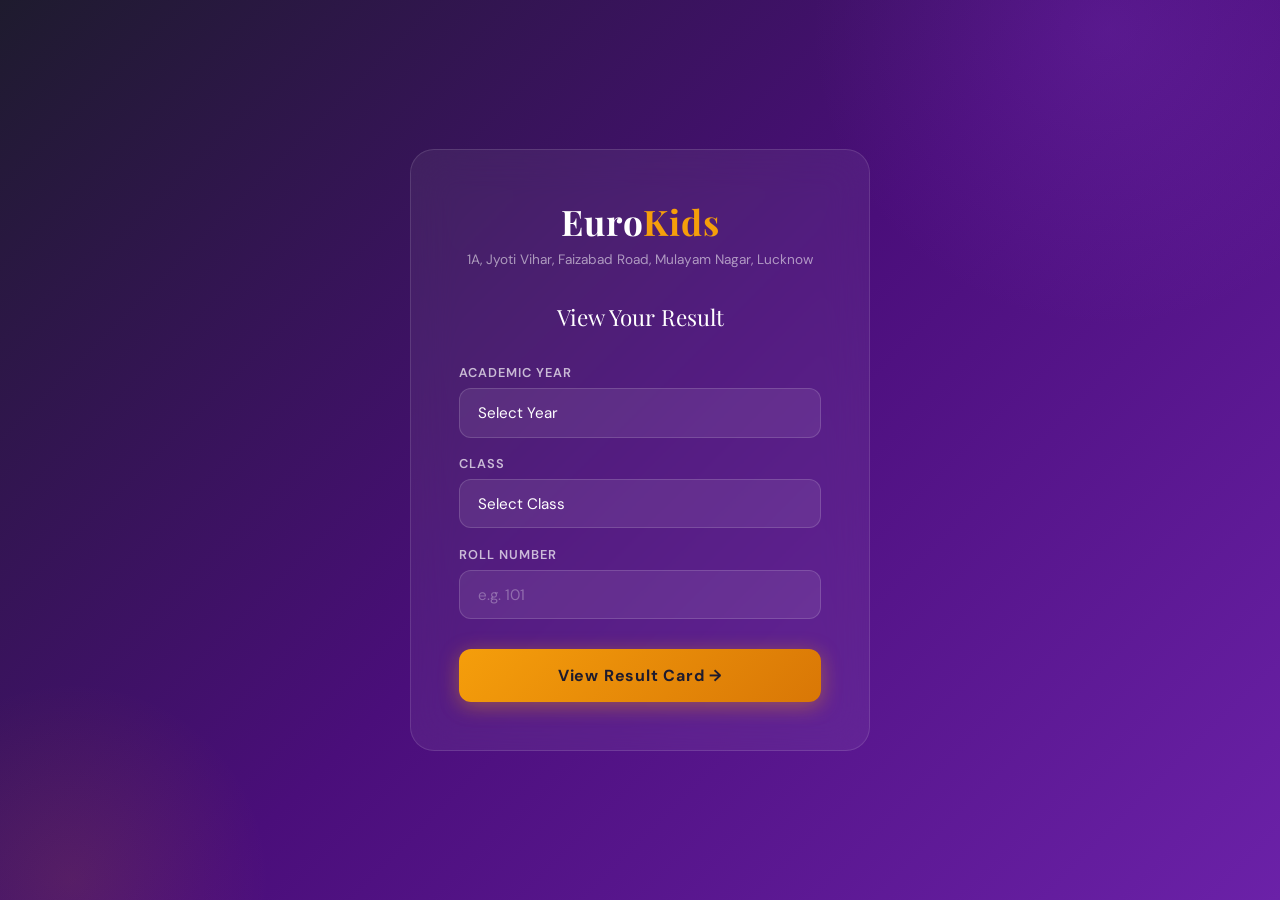
<file: results/index.html>
<!DOCTYPE html>
<html lang="en">
<head>
<meta charset="UTF-8">
<meta name="viewport" content="width=device-width, initial-scale=1.0">
<title>EuroKids – Student Result Card</title>
<link href="https://fonts.googleapis.com/css2?family=Playfair+Display:wght@400;600;700&family=DM+Sans:wght@300;400;500;600&family=Great+Vibes&display=swap" rel="stylesheet">
<style>
:root {
  --primary: #6b21a8;
  --primary-light: #a855f7;
  --primary-dark: #4a0e7a;
  --gold: #f59e0b;
  --gold-light: #fde68a;
  --success: #059669;
  --danger: #dc2626;
  --bg: #f5f0ff;
  --card-bg: #ffffff;
  --text: #1e1b2e;
  --text-muted: #6b7280;
  --border: #e9d5ff;
}

*, *::before, *::after { margin: 0; padding: 0; box-sizing: border-box; }

body {
  font-family: 'DM Sans', sans-serif;
  background: var(--bg);
  color: var(--text);
  -webkit-text-size-adjust: 100%;
}

/* ═══════════════════════════════
   FORM SCREEN
═══════════════════════════════ */
.form-screen {
  min-height: 100vh;
  display: flex;
  align-items: center;
  justify-content: center;
  background: linear-gradient(135deg, #1e1b2e 0%, #4a0e7a 50%, #6b21a8 100%);
  padding: clamp(1rem, 4vw, 2rem);
  position: relative;
  overflow: hidden;
}
.form-screen::before {
  content: '';
  position: absolute;
  width: min(600px, 80vw); height: min(600px, 80vw);
  border-radius: 50%;
  background: radial-gradient(circle, rgba(168,85,247,.15) 0%, transparent 70%);
  top: -30%; right: -10%;
  pointer-events: none;
}
.form-screen::after {
  content: '';
  position: absolute;
  width: min(400px, 60vw); height: min(400px, 60vw);
  border-radius: 50%;
  background: radial-gradient(circle, rgba(245,158,11,.1) 0%, transparent 70%);
  bottom: -20%; left: -10%;
  pointer-events: none;
}

.form-card {
  background: rgba(255,255,255,.06);
  backdrop-filter: blur(20px);
  border: 1px solid rgba(255,255,255,.12);
  border-radius: clamp(16px, 3vw, 24px);
  padding: clamp(1.5rem, 5vw, 3rem);
  width: 100%;
  max-width: 460px;
  position: relative;
  z-index: 1;
  animation: fadeUp .5s ease;
}

@keyframes fadeUp {
  from { opacity: 0; transform: translateY(24px); }
  to   { opacity: 1; transform: translateY(0); }
}

.form-logo { text-align: center; margin-bottom: clamp(1.25rem, 4vw, 2rem); }
.form-logo h1 {
  font-family: 'Playfair Display', serif;
  color: #fff;
  font-size: clamp(1.6rem, 6vw, 2.2rem);
  letter-spacing: 1px;
}
.form-logo h1 span { color: var(--gold); }
.form-logo p { color: rgba(255,255,255,.55); font-size: clamp(.75rem, 3vw, .85rem); margin-top: .3rem; line-height: 1.5; }

.form-title {
  font-family: 'Playfair Display', serif;
  color: #fff;
  font-size: clamp(1.1rem, 4vw, 1.4rem);
  text-align: center;
  margin-bottom: clamp(1.25rem, 4vw, 2rem);
}

.field-group { margin-bottom: 1.1rem; }
.field-group label {
  display: block;
  color: rgba(255,255,255,.7);
  font-size: clamp(.7rem, 2.5vw, .8rem);
  font-weight: 600;
  letter-spacing: .08em;
  text-transform: uppercase;
  margin-bottom: .45rem;
}
.field-group select,
.field-group input {
  width: 100%;
  padding: clamp(.7rem, 2.5vw, .85rem) 1.1rem;
  background: rgba(255,255,255,.08);
  border: 1px solid rgba(255,255,255,.15);
  border-radius: 12px;
  color: #fff;
  font-family: 'DM Sans', sans-serif;
  font-size: clamp(.85rem, 3vw, .95rem);
  outline: none;
  transition: all .2s;
  appearance: none;
  -webkit-appearance: none;
}
.field-group select option { background: #2d1b4e; color: #fff; }
.field-group select:focus,
.field-group input:focus {
  border-color: var(--primary-light);
  background: rgba(168,85,247,.12);
  box-shadow: 0 0 0 3px rgba(168,85,247,.2);
}
.field-group input::placeholder { color: rgba(255,255,255,.3); }

.submit-btn {
  width: 100%;
  padding: clamp(.8rem, 3vw, 1rem);
  background: linear-gradient(135deg, var(--gold), #d97706);
  border: none;
  border-radius: 12px;
  color: #1e1b2e;
  font-family: 'DM Sans', sans-serif;
  font-size: clamp(.9rem, 3vw, 1rem);
  font-weight: 700;
  cursor: pointer;
  letter-spacing: .05em;
  transition: all .2s;
  margin-top: .75rem;
  box-shadow: 0 4px 20px rgba(245,158,11,.4);
  touch-action: manipulation;
}
.submit-btn:hover  { transform: translateY(-2px); box-shadow: 0 8px 28px rgba(245,158,11,.5); }
.submit-btn:active { transform: translateY(0); }

.error-msg {
  background: rgba(220,38,38,.2);
  border: 1px solid rgba(220,38,38,.4);
  color: #fca5a5;
  border-radius: 10px;
  padding: .7rem 1rem;
  font-size: .875rem;
  margin-top: 1rem;
  display: none;
  text-align: center;
}

/* ═══════════════════════════════
   RESULT SCREEN
═══════════════════════════════ */
.result-screen {
  display: none;
  min-height: 100vh;
  background: var(--bg);
  padding: clamp(1rem, 3vw, 2rem) clamp(.75rem, 3vw, 1rem);
}

.result-wrapper {
  max-width: 900px;
  margin: 0 auto;
}

.top-actions {
  display: flex;
  justify-content: space-between;
  align-items: center;
  margin-bottom: clamp(1rem, 3vw, 1.5rem);
  gap: .75rem;
  flex-wrap: wrap;
}
.back-btn {
  display: inline-flex;
  align-items: center;
  gap: .5rem;
  background: white;
  border: 1px solid var(--border);
  border-radius: 10px;
  padding: .6rem 1.2rem;
  font-size: clamp(.8rem, 3vw, .875rem);
  color: var(--primary);
  cursor: pointer;
  font-weight: 600;
  transition: all .2s;
  font-family: 'DM Sans', sans-serif;
  touch-action: manipulation;
}
.back-btn:hover { background: var(--primary); color: white; border-color: var(--primary); }

.download-btn {
  display: inline-flex;
  align-items: center;
  gap: .5rem;
  background: linear-gradient(135deg, var(--primary), var(--primary-dark));
  border: none;
  border-radius: 10px;
  padding: .65rem 1.4rem;
  font-size: clamp(.8rem, 3vw, .875rem);
  color: white;
  cursor: pointer;
  font-weight: 600;
  transition: all .2s;
  font-family: 'DM Sans', sans-serif;
  box-shadow: 0 4px 15px rgba(107,33,168,.35);
  touch-action: manipulation;
}
.download-btn:hover { transform: translateY(-1px); }

/* ═══════════════════════════════
   REPORT CARD
═══════════════════════════════ */
#report-card {
  background: white;
  border-radius: clamp(12px, 2.5vw, 20px);
  overflow: hidden;
  box-shadow: 0 20px 60px rgba(107,33,168,.15);
  animation: fadeUp .4s ease;
}

/* — HEADER — */
.rc-header {
  background: linear-gradient(135deg, #1e1b2e 0%, #4a0e7a 60%, #6b21a8 100%);
  padding: clamp(1.25rem, 4vw, 2.5rem);
  position: relative;
  overflow: hidden;
}
.rc-header::after {
  content: '';
  position: absolute;
  width: 280px; height: 280px;
  border-radius: 50%;
  background: radial-gradient(circle, rgba(245,158,11,.1) 0%, transparent 70%);
  top: -80px; right: -40px;
  pointer-events: none;
}

.rc-header-inner {
  display: flex;
  align-items: flex-start;
  gap: clamp(.75rem, 3vw, 1.5rem);
  position: relative;
  z-index: 1;
  flex-wrap: wrap;
}

.school-info { flex: 1; min-width: 180px; }
.school-info h1 {
  font-family: 'Playfair Display', serif;
  color: white;
  font-size: clamp(1.3rem, 5vw, 1.8rem);
  letter-spacing: .5px;
}
.school-info h1 span { color: var(--gold); }
.school-info p { color: rgba(255,255,255,.55); font-size: clamp(.72rem, 2.5vw, .82rem); margin-top: .3rem; line-height: 1.5; }

.rc-header-right {
  text-align: right;
  flex-shrink: 0;
}
.session-badge {
  background: rgba(245,158,11,.2);
  border: 1px solid rgba(245,158,11,.4);
  border-radius: 8px;
  padding: .35rem .9rem;
  color: var(--gold-light);
  font-size: clamp(.7rem, 2.5vw, .8rem);
  font-weight: 600;
  letter-spacing: .08em;
  display: inline-block;
  margin-bottom: .4rem;
}
.report-title-label {
  color: rgba(255,255,255,.45);
  font-size: clamp(.65rem, 2.5vw, .75rem);
  text-transform: uppercase;
  letter-spacing: .12em;
}
.result-badge {
  display: inline-flex;
  align-items: center;
  gap: .35rem;
  margin-top: .4rem;
  padding: .35rem .9rem;
  border-radius: 50px;
  font-size: clamp(.75rem, 2.5vw, .85rem);
  font-weight: 700;
  letter-spacing: .06em;
}
.result-badge.pass { background: rgba(5,150,105,.2); border: 1px solid rgba(5,150,105,.5); color: #6ee7b7; }
.result-badge.fail { background: rgba(220,38,38,.2); border: 1px solid rgba(220,38,38,.5); color: #fca5a5; }

/* — STUDENT INFO STRIP — */
.student-info-strip {
  background: linear-gradient(90deg, #faf5ff, #fdf4ff);
  border-bottom: 1px solid var(--border);
  padding: clamp(1rem, 3vw, 1.5rem) clamp(1rem, 4vw, 2.5rem);
  display: grid;
  grid-template-columns: repeat(2, 1fr);
  gap: clamp(.75rem, 2vw, 1.25rem);
}
@media (min-width: 540px) {
  .student-info-strip { grid-template-columns: repeat(4, 1fr); }
}
.info-item label {
  font-size: clamp(.65rem, 2.5vw, .72rem);
  color: var(--text-muted);
  font-weight: 600;
  text-transform: uppercase;
  letter-spacing: .08em;
  display: block;
  margin-bottom: .2rem;
}
.info-item span {
  font-size: clamp(.85rem, 3vw, .95rem);
  font-weight: 600;
  color: var(--primary-dark);
}

/* — BODY — */
.rc-body { padding: clamp(1.25rem, 4vw, 2rem) clamp(1rem, 4vw, 2.5rem); }

/* Performance cards */
.perf-overview {
  display: grid;
  grid-template-columns: repeat(3, 1fr);
  gap: clamp(.5rem, 2vw, 1rem);
  margin-bottom: clamp(1.25rem, 4vw, 2rem);
}
.perf-card {
  border-radius: clamp(10px, 2vw, 14px);
  padding: clamp(.75rem, 3vw, 1.25rem) clamp(.5rem, 2vw, 1rem);
  text-align: center;
}
.perf-card.total-marks { background: linear-gradient(135deg,#ede9fe,#ddd6fe); border: 1px solid #c4b5fd; }
.perf-card.percentage  { background: linear-gradient(135deg,#fef3c7,#fde68a); border: 1px solid #fbbf24; }
.perf-card.grade-point { background: linear-gradient(135deg,#d1fae5,#a7f3d0); border: 1px solid #6ee7b7; }
.perf-card .perf-value {
  font-family: 'Playfair Display', serif;
  font-size: clamp(1.2rem, 5vw, 2rem);
  font-weight: 700;
  display: block;
}
.perf-card.total-marks .perf-value { color: var(--primary); }
.perf-card.percentage  .perf-value { color: #92400e; }
.perf-card.grade-point .perf-value { color: #065f46; }
.perf-card .perf-label {
  font-size: clamp(.6rem, 2vw, .72rem);
  font-weight: 600;
  text-transform: uppercase;
  letter-spacing: .07em;
  margin-top: .2rem;
  opacity: .6;
}

/* Section heading */
.section-heading {
  font-family: 'Playfair Display', serif;
  font-size: clamp(.9rem, 3vw, 1.05rem);
  color: var(--primary-dark);
  font-weight: 600;
  margin-bottom: clamp(.65rem, 2vw, 1rem);
  display: flex;
  align-items: center;
  gap: .5rem;
}
.section-heading::after { content: ''; flex: 1; height: 1px; background: var(--border); }

/* Marks table — scrollable on small screens */
.table-scroll {
  width: 100%;
  overflow-x: auto;
  -webkit-overflow-scrolling: touch;
  margin-bottom: clamp(1.25rem, 4vw, 2rem);
  border-radius: 12px;
  border: 1px solid var(--border);
}
.marks-table {
  width: 100%;
  min-width: 540px;
  border-collapse: collapse;
}
.marks-table thead tr {
  background: linear-gradient(135deg, var(--primary), var(--primary-dark));
  color: white;
}
.marks-table th {
  padding: clamp(.65rem, 2vw, .85rem) clamp(.6rem, 2vw, 1rem);
  font-size: clamp(.7rem, 2vw, .78rem);
  font-weight: 600;
  text-transform: uppercase;
  letter-spacing: .07em;
  text-align: left;
  white-space: nowrap;
}
.marks-table th:nth-child(n+3), .marks-table td:nth-child(n+3) { text-align: center; }
.marks-table th:nth-child(2), .marks-table td:nth-child(2) { text-align: left; }
.marks-table tbody tr:nth-child(even) { background: #faf5ff; }
.marks-table tbody tr:hover { background: #f3e8ff; }
.marks-table td {
  padding: clamp(.65rem, 2vw, .85rem) clamp(.6rem, 2vw, 1rem);
  font-size: clamp(.82rem, 2.5vw, .9rem);
  border-bottom: 1px solid var(--border);
  color: var(--text);
}
.marks-table tbody tr:last-child td { border-bottom: none; }
.marks-table .subject-name { font-weight: 600; }

/* Progress bar */
.progress-wrap { display: flex; align-items: center; gap: .5rem; min-width: 120px; }
.progress-bar-bg { flex: 1; height: 7px; background: #e9d5ff; border-radius: 99px; overflow: hidden; }
.progress-bar-fill { height: 100%; border-radius: 99px; background: linear-gradient(90deg, var(--primary-light), var(--primary)); transition: width 1s ease; }
.progress-pct { font-size: .75rem; font-weight: 600; color: var(--primary); min-width: 32px; text-align: right; }

/* Grade pill */
.grade-pill { display: inline-block; padding: .2rem .65rem; border-radius: 50px; font-size: clamp(.7rem, 2.5vw, .78rem); font-weight: 700; white-space: nowrap; }
.grade-A1 { background: #d1fae5; color: #065f46; }
.grade-A2 { background: #dbeafe; color: #1e3a8a; }
.grade-B1 { background: #ede9fe; color: #4c1d95; }
.grade-B2 { background: #fef3c7; color: #92400e; }
.grade-C1 { background: #ffedd5; color: #9a3412; }
.grade-C2 { background: #fee2e2; color: #991b1b; }
.grade-D  { background: #fce7f3; color: #831843; }
.grade-E  { background: #f3f4f6; color: #374151; }
.gp-val   { font-weight: 700; color: var(--primary); }

/* Co-Scholastic */
.coscholastic-grid {
  display: grid;
  grid-template-columns: repeat(3, 1fr);
  gap: clamp(.5rem, 2vw, .75rem);
  margin-bottom: clamp(1.25rem, 4vw, 2rem);
}
@media (min-width: 480px) {
  .coscholastic-grid { grid-template-columns: repeat(6, 1fr); }
}
.cos-item {
  background: linear-gradient(135deg, #faf5ff, #f3e8ff);
  border: 1px solid #e9d5ff;
  border-radius: clamp(8px, 2vw, 12px);
  padding: clamp(.65rem, 2vw, 1rem) .5rem;
  text-align: center;
}
.cos-item .cos-label {
  font-size: clamp(.6rem, 2vw, .72rem);
  color: var(--text-muted);
  text-transform: uppercase;
  letter-spacing: .06em;
  font-weight: 600;
  margin-bottom: .35rem;
}
.cos-item .cos-val {
  font-size: clamp(1.1rem, 4vw, 1.5rem);
  font-family: 'Playfair Display', serif;
  font-weight: 700;
  color: var(--primary);
}

/* Remarks */
.remarks-box {
  background: linear-gradient(135deg, #fef3c7, #fde68a);
  border: 1px solid #fbbf24;
  border-radius: clamp(10px, 2vw, 14px);
  padding: clamp(.9rem, 3vw, 1.25rem) clamp(1rem, 3vw, 1.5rem);
  margin-bottom: clamp(1.25rem, 4vw, 2rem);
  display: flex;
  gap: clamp(.65rem, 2vw, 1rem);
  align-items: flex-start;
}
.remarks-box .remarks-icon { font-size: clamp(1.1rem, 4vw, 1.5rem); flex-shrink: 0; }
.remarks-box .remarks-text { font-style: italic; color: #78350f; font-size: clamp(.82rem, 3vw, .9rem); line-height: 1.6; }
.remarks-box .remarks-author { font-size: clamp(.72rem, 2.5vw, .8rem); font-weight: 600; color: #92400e; margin-top: .35rem; }

/* Signatures */
.sig-row {
  display: flex;
  justify-content: space-between;
  align-items: flex-end;
  border-top: 1px dashed var(--border);
  padding-top: clamp(1.25rem, 4vw, 2rem);
  margin-top: .5rem;
  gap: 1rem;
  flex-wrap: wrap;
}
.sig-item {
  text-align: center;
  flex: 1;
  min-width: 100px;
  position: relative;
}
.sig-line {
  border-bottom: 1.5px solid var(--primary);
  height: 34px;
  position: relative;
  margin: 0 auto;
  max-width: 160px;
}
.signature-text,
.principal-sign {
  font-family: 'Great Vibes', cursive;
  font-size: clamp(.9rem, 3vw, 1.15rem);
  color: #2d1b4e;
  position: absolute;
  left: 50%;
  transform: translateX(-50%);
  top: 6px;
  white-space: nowrap;
  background: transparent;
}
.sig-label {
  font-size: clamp(.65rem, 2vw, .75rem);
  color: var(--text-muted);
  font-weight: 600;
  text-transform: uppercase;
  letter-spacing: .07em;
  margin-top: 6px;
}

/* — FOOTER — */
.rc-footer {
  background: linear-gradient(90deg, #1e1b2e, #4a0e7a);
  padding: clamp(1rem, 3vw, 1.25rem) clamp(1rem, 4vw, 2.5rem);
  display: flex;
  justify-content: space-between;
  align-items: center;
  flex-wrap: wrap;
  gap: .5rem;
}
.rc-footer p { color: rgba(255,255,255,.45); font-size: clamp(.7rem, 2.5vw, .78rem); }
.rc-footer .footer-brand { font-family: 'Playfair Display', serif; color: white; font-size: clamp(.8rem, 3vw, .9rem); }
.rc-footer .footer-brand span { color: var(--gold); }

/* ═══════════════════════════════
   PRINT
═══════════════════════════════ */
@media print {
  body { background: white; }
  .result-screen { padding: 0; background: white; }
  .top-actions { display: none !important; }
  .result-wrapper { max-width: 100%; }
  #report-card { box-shadow: none; border-radius: 0; }
  .progress-bar-fill { print-color-adjust: exact; -webkit-print-color-adjust: exact; }
  .table-scroll { overflow: visible; }
  .marks-table { min-width: unset; }
}
</style>
</head>
<body>

<!-- ─── FORM SCREEN ─── -->
<div class="form-screen" id="form-screen">
  <div class="form-card">
    <div class="form-logo">
      <h1>Euro<span>Kids</span></h1>
      <p>1A, Jyoti Vihar, Faizabad Road, Mulayam Nagar, Lucknow</p>
    </div>
    <div class="form-title">View Your Result</div>

    <div class="field-group">
      <label>Academic Year</label>
      <select id="f-year">
        <option value="">Select Year</option>
        <option value="2026">2026</option>
        <option value="2025">2025</option>
        <option value="2024">2024</option>
        <option value="2023">2023</option>
        <option value="2022">2022</option>
      </select>
    </div>
    <div class="field-group">
      <label>Class</label>
      <select id="f-class">
        <option value="">Select Class</option>
        <option value="Toddler">Toddler</option>
        <option value="Playgroup">Playgroup</option>
        <option value="Nursery">Nursery</option>
        <option value="Eurojunior">Euro Junior</option>
        <option value="EuroSenior">Euro Senior</option>
      </select>
    </div>
    <div class="field-group">
      <label>Roll Number</label>
      <input type="text" id="f-roll" placeholder="e.g. 101" inputmode="numeric"/>
    </div>

    <button class="submit-btn" onclick="lookupResult()">View Result Card →</button>
    <div class="error-msg" id="error-msg">⚠️ No record found. Please check your details.</div>
  </div>
</div>

<!-- ─── RESULT SCREEN ─── -->
<div class="result-screen" id="result-screen">
  <div class="result-wrapper">
    <div class="top-actions">
      <button class="back-btn" onclick="goBack()">← Back</button>
      <button class="download-btn" onclick="downloadCard()">⬇ Download PDF</button>
    </div>

    <div id="report-card">

      <!-- Header -->
      <div class="rc-header">
        <div class="rc-header-inner">
          <div class="school-info">
            <h1>Euro<span>Kids</span></h1>
            <p>Mulayamnagar, Lucknow · Recognised by Govt. of U.P.</p>
            <p>1A Jyoti Vihar, Faizabad Road · +91 9838903242</p>
          </div>
          <div class="rc-header-right">
            <div class="session-badge" id="rc-session">SESSION 2025–26</div>
            <div class="report-title-label">Progress Report Card</div>
            <div class="result-badge pass" id="rc-result-badge">✔ PASS</div>
          </div>
        </div>
      </div>

      <!-- Student Info -->
      <div class="student-info-strip">
        <div class="info-item"><label>Student Name</label><span id="rc-name">–</span></div>
        <div class="info-item"><label>Father's Name</label><span id="rc-father">–</span></div>
        <div class="info-item"><label>Class &amp; Section</label><span id="rc-class">–</span></div>
        <div class="info-item"><label>Roll No.</label><span id="rc-roll">–</span></div>
      </div>

      <div class="rc-body">

        <!-- Performance Cards -->
        <div class="perf-overview">
          <div class="perf-card total-marks"><span class="perf-value" id="rc-total">–</span><div class="perf-label">Total Marks</div></div>
          <div class="perf-card percentage"><span class="perf-value" id="rc-pct">–</span><div class="perf-label">Percentage</div></div>
          <div class="perf-card grade-point"><span class="perf-value" id="rc-cgpa">–</span><div class="perf-label">Avg GPA</div></div>
        </div>

        <!-- Marks Table -->
        <div class="section-heading">📚 Subject-wise Performance</div>
        <div class="table-scroll">
          <table class="marks-table">
            <thead>
              <tr>
                <th>#</th>
                <th>Subject</th>
                <th>Full</th>
                <th>Obtained</th>
                <th style="min-width:140px">Performance</th>
                <th>Grade</th>
                <th>GP</th>
              </tr>
            </thead>
            <tbody id="rc-subjects"></tbody>
          </table>
        </div>

        <!-- Co-Scholastic -->
        <div class="section-heading">🌱 Co-Scholastic Assessment</div>
        <div class="coscholastic-grid" id="rc-coscholastic"></div>

        <!-- Remarks -->
        <div class="section-heading">💬 Teacher's Remarks</div>
        <div class="remarks-box">
          <div class="remarks-icon">✍️</div>
          <div>
            <div class="remarks-text" id="rc-remarks">–</div>
            <div class="remarks-author" id="rc-teacher">– Class Teacher</div>
          </div>
        </div>

        <!-- Signatures -->
        <div class="sig-row">
          <div class="sig-item">
            <div class="sig-line"></div>
            <span class="signature-text" id="teacher-sign"></span>
            <div class="sig-label">Class Teacher</div>
          </div>
          <div class="sig-item">
            <div class="sig-line"></div>
            <div class="sig-label">Parent / Guardian</div>
          </div>
          <div class="sig-item">
            <div class="sig-line"></div>
            <span class="principal-sign">Neha Dwivedi</span>
            <div class="sig-label">Principal</div>
          </div>
        </div>

      </div><!-- /rc-body -->

      <!-- Footer -->
      <div class="rc-footer">
        <div class="footer-brand">Euro<span>Kids</span> · Mulayamnagar</div>
        <p>Computer-generated report card.</p>
        <p id="rc-printed-on">–</p>
      </div>

    </div><!-- /report-card -->
  </div>
</div>

<script>
const resultsData = {
  school: {
    name: "EuroKids",
    branch: "Mulayamnagar, Lucknow",
    session: "2025-26",
    principal: "Neha Dwivedi",
    contact: "+91 9838903242",
    address: "1A, Jyoti Vihar, Faizabad Road, Mulayam Nagar, Lucknow"
  },
  students: [
    {
      rollNo: "101",
      name: "Mr Mrityunjaya Tiwari",
      fatherName: "Shree Ravindra Tiwari",
      class: "EuroSenior",
      section: "A",
      year: "2026",
      subjects: [
        { name: "English",               fullMarks: 100, marksObtained: 92, grade: "A1", gradePoint: 10 },
        { name: "Hindi",                 fullMarks: 100, marksObtained: 88, grade: "A2", gradePoint: 9  },
        { name: "Mathematics",           fullMarks: 100, marksObtained: 95, grade: "A1", gradePoint: 10 },
        { name: "Environmental Science", fullMarks: 100, marksObtained: 85, grade: "A2", gradePoint: 9  },
        { name: "General Knowledge",     fullMarks:  50, marksObtained: 46, grade: "A1", gradePoint: 10 },
        { name: "Drawing & Art",         fullMarks:  50, marksObtained: 44, grade: "A1", gradePoint: 10 }
      ],
      coScholastic: { Discipline: "A", Attendance: "95%", Homework: "A", Handwriting: "B", Cleanliness: "A", Punctuality: "A" },
      remarks: "Excellent performance! Mrityunjaya has shown outstanding dedication and enthusiasm throughout the session.",
      teacherSignature: "Sujeet Dwivedi",
      result: "PASS"
    },
    {
      rollNo: "102",
      name: "Neha Dwivedi",
      fatherName: "Shree Arun Dwivedi",
      class: "Nursery",
      section: "B",
      year: "2026",
      subjects: [
        { name: "English",               fullMarks: 100, marksObtained: 78, grade: "B1", gradePoint: 8  },
        { name: "Hindi",                 fullMarks: 100, marksObtained: 82, grade: "A2", gradePoint: 9  },
        { name: "Mathematics",           fullMarks: 100, marksObtained: 74, grade: "B1", gradePoint: 8  },
        { name: "Environmental Science", fullMarks: 100, marksObtained: 80, grade: "A2", gradePoint: 9  },
        { name: "General Knowledge",     fullMarks:  50, marksObtained: 38, grade: "B1", gradePoint: 8  },
        { name: "Drawing & Art",         fullMarks:  50, marksObtained: 45, grade: "A1", gradePoint: 10 }
      ],
      coScholastic: { Discipline: "A", Attendance: "89%", Homework: "B", Handwriting: "A", Cleanliness: "A", Punctuality: "B" },
      remarks: "Good effort! Neha is creative and hardworking. Keep up the wonderful spirit!",
      teacherSignature: "Ms. Sunita Verma",
      result: "PASS"
    },
    {
      rollNo: "103",
      name: "Mr Sujeet Dwivedi",
      fatherName: "Shree Sateesh Chandra Dwivedi",
      class: "Playgroup",
      section: "A",
      year: "2026",
      subjects: [
        { name: "English",               fullMarks: 100, marksObtained: 65, grade: "C1", gradePoint: 6  },
        { name: "Hindi",                 fullMarks: 100, marksObtained: 70, grade: "B2", gradePoint: 7  },
        { name: "Mathematics",           fullMarks: 100, marksObtained: 72, grade: "B1", gradePoint: 8  },
        { name: "Environmental Science", fullMarks: 100, marksObtained: 68, grade: "B2", gradePoint: 7  },
        { name: "General Knowledge",     fullMarks:  50, marksObtained: 30, grade: "B2", gradePoint: 7  },
        { name: "Drawing & Art",         fullMarks:  50, marksObtained: 42, grade: "A1", gradePoint: 10 }
      ],
      coScholastic: { Discipline: "B", Attendance: "82%", Homework: "C", Handwriting: "B", Cleanliness: "B", Punctuality: "B" },
      remarks: "Sujeet is progressing well. With more focus on studies, he can achieve great results next term.",
      teacherSignature: "Ms. Anjali Singh",
      result: "PASS"
    }
  ]
};

let currentStudent = null;

function lookupResult() {
  const year  = document.getElementById('f-year').value.trim();
  const cls   = document.getElementById('f-class').value.trim();
  const roll  = document.getElementById('f-roll').value.trim();
  const errEl = document.getElementById('error-msg');

  if (!year || !cls || !roll) {
    errEl.style.display = 'block';
    errEl.textContent = '⚠️ Please fill in all fields.';
    return;
  }

  const student = resultsData.students.find(
    s => s.rollNo === roll && s.class === cls && s.year === year
  );

  if (!student) {
    errEl.style.display = 'block';
    errEl.textContent = '⚠️ No record found. Please check your details and try again.';
    return;
  }

  errEl.style.display = 'none';
  populateCard(student);
  document.getElementById('form-screen').style.display = 'none';
  document.getElementById('result-screen').style.display = 'block';
  window.scrollTo(0, 0);
}

function populateCard(s) {
  currentStudent = s;
  localStorage.setItem('selectedStudentResult', JSON.stringify({ school: resultsData.school, student: s }));

  document.getElementById('teacher-sign').textContent  = s.teacherSignature;
  document.getElementById('rc-name').textContent       = s.name;
  document.getElementById('rc-father').textContent     = s.fatherName;
  document.getElementById('rc-class').textContent      = `${s.class} – Sec. ${s.section}`;
  document.getElementById('rc-roll').textContent       = s.rollNo;
  document.getElementById('rc-session').textContent    = `SESSION ${resultsData.school.session.replace('-','–')}`;
  document.getElementById('rc-printed-on').textContent = `Printed: ${new Date().toLocaleDateString('en-IN',{day:'2-digit',month:'long',year:'numeric'})}`;

  const badge = document.getElementById('rc-result-badge');
  badge.className = s.result === 'PASS' ? 'result-badge pass' : 'result-badge fail';
  badge.textContent = s.result === 'PASS' ? '✔ PASS' : '✘ FAIL';

  const totalFull     = s.subjects.reduce((a,sub) => a + sub.fullMarks, 0);
  const totalObtained = s.subjects.reduce((a,sub) => a + sub.marksObtained, 0);
  const pct           = ((totalObtained / totalFull) * 100).toFixed(1);
  const avgGP         = (s.subjects.reduce((a,sub) => a + sub.gradePoint, 0) / s.subjects.length).toFixed(1);

  document.getElementById('rc-total').textContent = `${totalObtained}/${totalFull}`;
  document.getElementById('rc-pct').textContent   = `${pct}%`;
  document.getElementById('rc-cgpa').textContent  = avgGP;

  const tbody = document.getElementById('rc-subjects');
  tbody.innerHTML = '';
  s.subjects.forEach((sub, i) => {
    const pctSub = Math.round((sub.marksObtained / sub.fullMarks) * 100);
    const tr = document.createElement('tr');
    tr.innerHTML = `
      <td style="color:var(--text-muted);font-size:.8rem">${i+1}</td>
      <td class="subject-name">${sub.name}</td>
      <td style="color:var(--text-muted)">${sub.fullMarks}</td>
      <td style="font-weight:700;color:var(--primary-dark)">${sub.marksObtained}</td>
      <td><div class="progress-wrap"><div class="progress-bar-bg"><div class="progress-bar-fill" style="width:0%" data-w="${pctSub}%"></div></div><span class="progress-pct">${pctSub}%</span></div></td>
      <td><span class="grade-pill grade-${sub.grade}">${sub.grade}</span></td>
      <td class="gp-val">${sub.gradePoint}</td>`;
    tbody.appendChild(tr);
  });
  setTimeout(() => {
    document.querySelectorAll('.progress-bar-fill').forEach(el => { el.style.width = el.dataset.w; });
  }, 100);

  const cosGrid = document.getElementById('rc-coscholastic');
  cosGrid.innerHTML = '';
  Object.entries(s.coScholastic).forEach(([key, val]) => {
    const div = document.createElement('div');
    div.className = 'cos-item';
    div.innerHTML = `<div class="cos-label">${key}</div><div class="cos-val">${val}</div>`;
    cosGrid.appendChild(div);
  });

  document.getElementById('rc-remarks').textContent = s.remarks;
  document.getElementById('rc-teacher').textContent = `— ${s.teacherSignature}, Class Teacher`;
}

function goBack() {
  document.getElementById('result-screen').style.display = 'none';
  document.getElementById('form-screen').style.display = 'flex';
  window.scrollTo(0, 0);
}

function downloadCard() {
  if (!currentStudent) { alert('Please open a result first.'); return; }
  window.open('download.html', '_blank');
}
</script>
</body>
</html>
</file>
<file: css/style.css>
/*** Spinner Start ***/
#spinner {
    opacity: 0;
    visibility: hidden;
    transition: opacity .8s ease-out, visibility 0s linear .5s;
    z-index: 99999;
 }

 #spinner.show {
     transition: opacity .8s ease-out, visibility 0s linear .0s;
     visibility: visible;
     opacity: 1;
 }
/*** Spinner End ***/


/*** Common CSS Start ***/
.back-to-top {
    position: fixed;
    right: 30px;
    bottom: 30px;
    display: flex;
    width: 45px;
    height: 45px;
    align-items: center;
    justify-content: center;
    transition: 0.5s;
    z-index: 99;
}

h1,
h2,
h3,
.h1,
.h2,
.h3 {
    font-weight: 200;
    font-family: 'Montserrat', sans-serif;
}

h4,
h5,
h6,
.h4,
.h5,
.h6 {
    font-weight: 600;
    font-family: 'Montserrat', sans-serif;
}

.display-1,
.display-2,
.display-3,
.display-4,
.display-5,
.display-6 {
    font-weight: 700;
    font-family: 'Fredoka', sans-serif;
}

.display-4,
.display-5,
.display-6 {
    font-weight: 600;
}

.wow,
.animated {
    animation-duration: 2s !important;
}
/*** Common CSS End ***/


/*** Button Start ***/
.btn {
    font-weight: 600;
    transition: .5s;
}

.btn-square {
    width: 32px;
    height: 32px;
}

.btn-sm-square {
    width: 34px;
    height: 34px;
}

.btn-md-square {
    width: 44px;
    height: 44px;
}

.btn-lg-square {
    width: 56px;
    height: 56px;
}

.btn-square,
.btn-sm-square,
.btn-md-square,
.btn-lg-square {
    padding: 0;
    display: flex;
    align-items: center;
    justify-content: center;
    font-weight: normal;
}

.btn.btn-primary {
    border: 0;
    color: var(--bs-white);
}

.btn.btn-primary:hover {
    background: var(--bs-secondary);
    color: var(--bs-primary);
}

.btn-border-radius {
    border-radius: 25% 10%;
}

.img-border-radius {
    border-radius: 50% 20% / 10% 40%;
}

.title-border-radius {
    border-radius: 10% 30%;
}
/*** Button End ***/


/*** Topbar Start ***/
.topbar .top-info {
    font-size: medium;
    font-weight: 400;
    font-family: 'Montserrat', sans-serif;
    letter-spacing: 1px;
    display: flex;
    align-items: center;
}

.topbar .top-link {
    display: flex;
    align-items: center;
    justify-content: center;
}

.topbar .top-link a {
    margin-right: 10px;
}

.topbar .top-link a:hover {
    background: var(--bs-secondary) !important;
}

.topbar .top-link a:hover i {
    color: var(--bs-primary) !important;
}
/*** Topbar End ***/


/*** Navbar Start ***/
.navbar {
    border-bottom: 1px solid rgba(255, 255, 255, .1);
}

.navbar .navbar-nav .nav-link {
    padding: 10px 12px;
    font-size: 16px;
    font-weight: 600;
    transition: .5s;
}

.navbar .navbar-nav .nav-link:hover,
.navbar .navbar-nav .nav-link.active,
.fixed-top.bg-white .navbar .navbar-nav .nav-link:hover,
.fixed-top.bg-white .navbar .navbar-nav .nav-link.active {
    color: var(--bs-primary);
}

.navbar .dropdown-toggle::after {
    border: none;
    content: "\f107";
    font-family: "Font Awesome 5 Free";
    font-weight: 700;
    vertical-align: middle;
    margin-left: 8px;
}

@media (min-width: 1200px) {
    .navbar .nav-item .dropdown-menu {
        display: block;
        visibility: hidden;
        top: 100%;
        font-weight: 400;
        font-family: 'Fredoka', sans-serif;
        transform: rotateX(-75deg);
        transform-origin: 0% 0%;
        border: 0;
        transition: .5s;
        opacity: 0;
    }
}

.dropdown .dropdown-menu a:hover {
    background: var(--bs-secondary);
    color: var(--bs-primary);
}

.navbar .nav-item:hover .dropdown-menu {
    transform: rotateX(0deg);
    visibility: visible;
    background: var(--bs-light) !important;
    border-radius: 10px !important;
    transition: .5s;
    opacity: 1;
}

#searchModal .modal-content {
    background: rgba(255, 255, 255, .8);
}

.mobile-side-nav {
    width: 315px;
    background: #fff;
    color: #212529;
    box-shadow: 10px 0 40px rgba(31, 64, 128, 0.12);
}

.mobile-side-nav .offcanvas-header {
    padding: 1.5rem 1.5rem 1.25rem;
    background: linear-gradient(135deg, #0d6efd 0%, #198754 100%);
    border-bottom: none;
    border-radius: 0 0 0 20px;
}

.mobile-side-nav .navbar-brand h5 {
    font-family: 'Fredoka', sans-serif;
    color: #fff;
    letter-spacing: 0.02em;
}

.mobile-side-nav .offcanvas-header small {
    display: block;
    color: rgba(255, 255, 255, 0.85);
    margin-top: 0.25rem;
}

.mobile-side-nav .navbar-nav {
    margin-top: 1rem;
}

.mobile-side-nav .navbar-nav .nav-link {
    color: #212529;
    padding: 0.95rem 1.25rem;
    margin-bottom: 0.6rem;
    font-size: 1rem;
    font-weight: 600;
    border-radius: 18px;
    background: #f8f9fa;
    transition: all 0.35s ease;
}

.mobile-side-nav .navbar-nav .nav-link:hover,
.mobile-side-nav .navbar-nav .nav-link:focus {
    color: #fff;
    background: linear-gradient(135deg, #0d6efd 0%, #198754 100%);
    transform: translateX(2px);
}

.mobile-side-nav .navbar-nav .nav-link.active {
    color: #fff;
    background: linear-gradient(135deg, #0d6efd 0%, #198754 100%);
}

.mobile-side-nav .dropdown-menu {
    background: #e9ecef;
    border: none;
    border-radius: 16px;
    box-shadow: 0 10px 30px rgba(13, 110, 253, 0.08);
    margin-top: 0.5rem;
}

.mobile-side-nav .dropdown-menu .dropdown-item {
    color: #212529;
    padding: 0.9rem 1.2rem;
}

.mobile-side-nav .dropdown-menu .dropdown-item:hover {
    background: #0d6efd;
    color: #fff;
}

.mobile-side-nav .btn-close {
    filter: invert(1);
}

.mobile-side-nav .offcanvas-body {
    padding: 1.5rem;
}

.mobile-side-nav .offcanvas-body .mt-4 {
    margin-top: 2rem !important;
    padding-top: 1rem;
    border-top: 1px solid rgba(13, 110, 253, 0.12);
}

.mobile-side-nav .offcanvas-body p {
    color: #6c757d;
    line-height: 1.6;
}

#searchModal .modal-content {
    background: rgba(255, 255, 255, .8);
}
/*** Navbar End ***/


/*** Hero Header ***/
.hero-header,
.page-header {
    background: linear-gradient(rgba(0, 0, 0, 0.5), rgba(0, 0, 0, 0.05)), url(../img/hero-img.jpg);
    background-position: center center;
    background-repeat: no-repeat;
    background-size: cover;
}
/*** Hero Header ***/


/*** About Start ***/
.video {
    position: relative;
    height: 100%;
    min-height: 460px;
    background: linear-gradient(rgba(255, 255, 255, 0.1), rgba(255, 255, 255, 0.1)), url(../img/about.jpg);
    background-position: center center;
    background-repeat: no-repeat;
    background-size: cover;
    border-radius: 10px;
}

.video .btn-play {
    position: absolute;
    z-index: 3;
    top: 50%;
    left: 50%;
    transform: translateX(-50%) translateY(-50%);
    box-sizing: content-box;
    display: block;
    width: 32px;
    height: 44px;
    border-radius: 50%;
    border: none;
    outline: none;
    padding: 18px 20px 18px 28px;
}

.video .btn-play:before {
    content: "";
    position: absolute;
    z-index: 0;
    left: 50%;
    top: 50%;
    transform: translateX(-50%) translateY(-50%);
    display: block;
    width: 100px;
    height: 100px;
    background: var(--bs-secondary);
    border-radius: 50%;
    animation: pulse-border 1500ms ease-out infinite;
}

.video .btn-play:after {
    content: "";
    position: absolute;
    z-index: 1;
    left: 50%;
    top: 50%;
    transform: translateX(-50%) translateY(-50%);
    display: block;
    width: 100px;
    height: 100px;
    background: var(--bs-primary);
    border-radius: 50%;
    transition: all 200ms;
}

.video .btn-play img {
    position: relative;
    z-index: 3;
    max-width: 100%;
    width: auto;
    height: auto;
}

.video .btn-play span {
    display: block;
    position: relative;
    z-index: 3;
    width: 0;
    height: 0;
    border-left: 32px solid var(--bs-white);
    border-top: 22px solid transparent;
    border-bottom: 22px solid transparent;
}

@keyframes pulse-border {
    0% {
        transform: translateX(-50%) translateY(-50%) translateZ(0) scale(1);
        opacity: 1;
    }

    100% {
        transform: translateX(-50%) translateY(-50%) translateZ(0) scale(1.5);
        opacity: 0;
    }
}

#videoModal {
    z-index: 99999;
}

#videoModal .modal-dialog {
    position: relative;
    max-width: 800px;
    margin: 60px auto 0 auto;
}

#videoModal .modal-body {
    position: relative;
    padding: 0px;
}

#videoModal .close {
    position: absolute;
    width: 30px;
    height: 30px;
    right: 0px;
    top: -30px;
    z-index: 999;
    font-size: 30px;
    font-weight: normal;
    color: #FFFFFF;
    background: #000000;
    opacity: 1;
}

.video.border {
    border-radius: 50% 20% / 10% 40%;
}

.about {
    background: linear-gradient(rgba(255, 255, 255, 0.8), rgba(255, 255, 255, 0.8)), url(../img/background.jpg);
    background-position: center center;
    background-repeat: no-repeat;
    background-size: cover;
}
/*** About End ***/


/*** service Start ***/
.service {
    background: linear-gradient(rgba(255, 72, 128, 0.05), rgba(255, 72, 128, 0.2));
}

.service .service-item {
    box-shadow: 0 0 45px rgba(0, 0, 0, .1);
    width: 100%;
    height: 100%;
    border-radius: 50% 20% / 10% 40%;
    transition: 0.5s;
    position: relative;
}

.service-content::after {
    position: absolute;
    content: "";
    width: 0;
    height: 100%;
    top: 0;
    left: 0;
    right: auto;
    background: transparent;
    border-radius: 50% 20% / 10% 40%;
    transition: .5s;
}

.service-item:hover {
    border: 1px solid var(--bs-secondary) !important;
}

.service-item:hover .service-content::after {
    background: var(--bs-secondary);
    width: 100%;
    opacity: 1;
    z-index: 1;
}

.service-item .service-content .service-content-inner {
    position: relative;
    z-index: 2;
}

.service-item .service-content-inner i,
.service-item .service-content-inner p,
.service-item .service-content-inner a.h4 {
    transition: 0.5s;
}

.service-item:hover .service-content-inner i,
.service-item:hover .service-content-inner p {
    color: var(--bs-white) !important;
}
.service-item:hover .service-content-inner a.h4 {
    color: var(--bs-primary);
}

.service-item:hover .service-content-inner a.btn-primary {
    background: var(--bs-white) !important;
    color: var(--bs-primary) !important;
}

.service-item .service-content-inner a.btn-primary:hover {
    background: var(--bs-primary) !important;
    color: var(--bs-white) !important;
}
/*** Service End ***/


/*** Programs Start ***/
.program {
    background: linear-gradient(rgba(255, 72, 128, 0.1), rgba(255, 72, 128, 0.1));
}

.program .program-item .program-img .program-rate {
    position: absolute;
    /* width: 100px;  */
    top: -20px; 
    left: 44%; 
    margin-left: -50px; 
    border-radius: 10% / 50%;
}

.program .program-item .program-text {
    padding-top: 150px; 
    margin-top: -125px;
}

.program .program-item .program-img img,
.program .program-item .program-teacher img,
.program .program-item:hover .program-text-inner a.h4 {
    transition: 0.5s;
}

.program .program-item:hover .program-img img,
.program .program-item:hover .program-teacher img {
    transform: scale(1.2);
}

.program .program-item:hover .program-text-inner a.h4 {
    color: var(--bs-primary) !important;
}
/*** Programs End ***/


/*** Events Start ***/
.events .events-item {
    width: 100%;
    height: 100%;
    border-radius: 30%;
    position: relative;
}

.events .events-item .events-inner .events-rate {
    position: absolute;
    width: 120px; 
    top: -20px; 
    left: 50%; 
    margin-left: -60px; 
    border-radius: 10% / 50%;
}

.events .events-item .events-inner .events-img .event-overlay {
    position: absolute;
    top: 50%; 
    left: 50%;
    transform: translate(-50%, -50%);
    transition: 0.5s;
    z-index: 1;
    opacity: 0;
}

.events .events-item .events-inner .events-img:hover .event-overlay {
    opacity: 1;
}

.events .events-item .events-img::after {
    position: absolute;
    content: "";
    width: 100%;
    height: 0;
    top: 0;
    left: 0;
    bottom: auto;
    background: rgba(77, 101, 249, .7);
    border-radius: 10px;
    transition: 0.5s;
}

.events .events-item:hover .events-img::after {
    height: 100%;
    opacity: 1;
}

.events .events-item .events-text a.h4,
.events .events-item .events-img img {
    transition: 0.5s;
}

.events .events-item:hover .events-text a.h4 {
    color: var(--bs-primary) !important;
}

.events .events-item:hover .events-img img {
    transform: scale(1.3);
}
/*** Events End ***/


/*** Blog Start ***/
.blog .blog-item .blog-img::after {
    position: absolute;
    content: "";
    width: 100%;
    height: 0;
    top: 0;
    left: 0;
    bottom: auto;
    background: rgba(77, 101, 249, .7);
    border-radius: 10px 10px 0 0;
    transition: 0.5s;
}

.blog .blog-item:hover .blog-img::after {
    height: 100%;
    opacity: 1;
}

.blog .blog-item .blog-date-comments {
    padding-top: 150px !important; 
    margin-top: -125px;
}

.blog .blog-item .blog-img img,
.blog .blog-item .blog-content img,
.blog .blog-item .blog-text-inner a.h4 {
    transition: 0.5s;
}

.blog .blog-item:hover .blog-img img {
    transform: scale(1.3);
}

.blog .blog-item:hover .blog-content img {
    transform: scale(1.3);
}

.blog .blog-item:hover .blog-text-inner a.h4 {
    color: var(--bs-primary);
}
/*** Blog End ***/



/*** Team Start ***/
.team .team-item {
    position: relative;
    width: 100%;
    height: 100%;
}

.team .team-item .team-icon {
    position: absolute;
    bottom: 120px;
    left: 50%;
    transform: translateX(-50%);
}

.team .team-item .team-icon a.share-link {
    opacity: 0;
    transition: 0.5s;
}

.team .team-item:hover .team-icon a.share-link {
    opacity: 1;
}

.team .team-item .team-content,
.team .team-item .team-content h4,
.team .team-item .team-content p {
    transition: 0.5s;
}

.team .team-item:hover .team-content {
    background: var(--bs-primary) !important;
    border-radius: 0 0 10px 10px;
}

.team .team-item:hover .team-content h4 {
    color: var(--bs-white) !important;
}

.team .team-item:hover .team-content p {
    color: var(--bs-dark) !important;
}
/*** Team end ***/


/*** testimonial Start ***/
.testimonial .testimonial-carousel {
    position: relative;
    
}

.testimonial .testimonial-carousel .owl-dots {
    margin-top: 30px;
    display: flex;
    align-items: center;
    justify-content: center;
}

.testimonial .testimonial-carousel .owl-dot {
    position: relative;
    display: inline-block;
    margin: 0 5px;
    width: 15px;
    height: 15px;
    background: var(--bs-primary);
    border-radius: 10px;
    transition: 0.5s;
}

.testimonial .testimonial-carousel .owl-dot.active {
    width: 30px;
    background: var(--bs-secondary);
}
/*** testimonial End ***/
.birthday .birthday-carousel-wrapper {
    position: relative;
}

.birthday .birthday-carousel {
    padding: 0 1.5rem;
}

.birthday .birthday-prev,
.birthday .birthday-next {
    position: absolute;
    top: 50%;
    width: 48px;
    height: 48px;
    border-radius: 50%;
    display: inline-flex;
    align-items: center;
    justify-content: center;
    box-shadow: 0 16px 35px rgba(0, 0, 0, 0.12);
    z-index: 10;
    transition: transform 0.2s ease, background-color 0.2s ease;
}

.birthday .birthday-prev {
    left: 0;
    transform: translateX(-50%) translateY(-50%);
}

.birthday .birthday-next {
    right: 0;
    transform: translateX(50%) translateY(-50%);
}

.birthday .birthday-prev:hover {
    transform: translateX(-50%) translateY(-50%) scale(1.05);
}

.birthday .birthday-next:hover {
    transform: translateX(50%) translateY(-50%) scale(1.05);
}

.birthday .birthday-next {
    color: #fff;
}

.birthday .birthday-prev {
    color: var(--bs-primary);
}

@media (max-width: 767.98px) {
    .birthday .birthday-prev,
    .birthday .birthday-next {
        top: 50%;
        width: 42px;
        height: 42px;
    }
}

/*** Footer Start ***/
.footer {
    background: linear-gradient(rgba(255, 255, 255, .8), rgba(255, 255, 255, 1)), url(../img/background.jpg);
    background-position: top center;
    background-repeat: no-repeat;
    background-size: cover;
}

.footer .footer-galary-img img {
    width: 100%;
    border-style: dotted; 
    border-color: var(--bs-primary);
    transition: 0.5s;
}

.footer .footer-galary-img img:hover {
    transform: scale(1.2);
}

.footer-item a.text-body:hover {
    color: var(--bs-secondary) !important;
}
/*** Footer End ***/

/*** Announcements Start ***/
.announcements {
    background: linear-gradient(135deg, #f8f9fa 0%, #e9ecef 100%);
    position: relative;
    overflow: hidden;
}

.announcements::before {
    content: '';
    position: absolute;
    top: -50%;
    right: -10%;
    width: 600px;
    height: 600px;
    background: radial-gradient(circle, rgba(0, 123, 255, 0.05) 0%, transparent 70%);
    border-radius: 50%;
    pointer-events: none;
}

.announcements::after {
    content: '';
    position: absolute;
    bottom: -50%;
    left: -10%;
    width: 500px;
    height: 500px;
    background: radial-gradient(circle, rgba(0, 123, 255, 0.04) 0%, transparent 70%);
    border-radius: 50%;
    pointer-events: none;
}

.announcement-thought {
    background: linear-gradient(135deg, #ffffff 0%, #f0f5ff 100%);
    border: 2px solid var(--bs-primary) !important;
    box-shadow: 0 10px 30px rgba(0, 123, 255, 0.1);
    transition: all 0.3s ease;
    position: relative;
    overflow: hidden;
}

.announcement-thought::before {
    content: '';
    position: absolute;
    top: 0;
    left: 0;
    right: 0;
    height: 4px;
    background: linear-gradient(90deg, var(--bs-primary), var(--bs-secondary));
}

.announcement-thought:hover {
    box-shadow: 0 15px 40px rgba(0, 123, 255, 0.15);
    transform: translateY(-5px);
}

.announcement-thought h4 {
    font-size: 1.3rem;
    font-weight: 700;
    margin-bottom: 1.5rem;
    position: relative;
    padding-bottom: 0.5rem;
}

.announcement-thought .blockquote {
    border-left: 4px solid var(--bs-primary);
    padding-left: 1.5rem;
    margin-bottom: 0;
}

.announcement-thought .blockquote p {
    font-style: italic;
    font-size: 1rem;
    line-height: 1.6;
    color: #333;
    font-family: 'Fredoka', sans-serif;
}

.announcement-thought .blockquote-footer {
    color: var(--bs-primary);
    font-weight: 600;
    font-size: 0.85rem;
    margin-top: 1rem;
}

.announcement-notices {
    position: relative;
    z-index: 1;
}

.announcement-notices h4 {
    font-size: 1.3rem;
    font-weight: 700;
    margin-bottom: 1.5rem;
    color: var(--bs-primary);
    padding-bottom: 0.5rem;
    border-bottom: 3px solid var(--bs-primary);
    display: inline-block;
}

.scroll-container {
    height: 400px;
    overflow: hidden;
    position: relative;
    background: linear-gradient(180deg, #ffffff 0%, #f8f9fa 100%);
    border-radius: 15px;
    box-shadow: inset 0 5px 15px rgba(0, 0, 0, 0.05);
}

.scroll-container::before {
    content: '';
    position: absolute;
    top: 0;
    left: 0;
    right: 0;
    height: 20px;
    background: linear-gradient(180deg, #ffffff 0%, transparent 100%);
    z-index: 10;
    pointer-events: none;
}

.scroll-container::after {
    content: '';
    position: absolute;
    bottom: 0;
    left: 0;
    right: 0;
    height: 20px;
    background: linear-gradient(180deg, transparent 0%, #ffffff 100%);
    z-index: 10;
    pointer-events: none;
}

.scrolling-content {
    animation: scrollUp 30s linear infinite;
    padding: 10px;
}

.scrolling-content:hover {
    animation-play-state: paused;
}

.notice-item {
    background: linear-gradient(135deg, #ffffff 0%, #f8fafb 100%);
    border: 2px solid var(--bs-primary) !important;
    border-radius: 12px;
    transition: all 0.3s cubic-bezier(0.4, 0, 0.2, 1);
    position: relative;
    overflow: hidden;
}

.notice-item::before {
    content: '';
    position: absolute;
    top: 0;
    left: 0;
    right: 0;
    height: 3px;
    background: linear-gradient(90deg, var(--bs-primary), var(--bs-secondary));
    transform: scaleX(0);
    transform-origin: left;
    transition: transform 0.3s ease;
}

.notice-item:hover {
    box-shadow: 0 8px 20px rgba(0, 123, 255, 0.15) !important;
    border-color: var(--bs-secondary) !important;
}

.notice-item:hover::before {
    transform: scaleX(1);
}

.notice-item h5 {
    color: var(--bs-primary);
    font-weight: 700;
    font-size: 0.95rem;
    word-break: break-word;
}

.notice-item p {
    margin-bottom: 0;
    line-height: 1.5;
    font-size: 0.85rem;
}

.notice-item .d-flex {
    gap: 15px;
}

.notice-item p.text-muted {
    color: #6c757d !important;
    white-space: nowrap;
    overflow: hidden;
    text-overflow: ellipsis;
    font-weight: 500;
}

.notice-item > p {
    color: #555;
    font-size: 0.9rem;
    margin-top: 0.75rem;
}

@keyframes scrollUp {
    0% {
        transform: translateY(0);
    }
    100% {
        transform: translateY(-50%);
    }
}

@media (max-width: 992px) {
    .scroll-container {
        height: 350px;
    }
    
    .announcement-thought {
        margin-bottom: 2rem;
    }
    
    .notice-item h5 {
        font-size: 0.9rem;
    }
    
    .notice-item p {
        font-size: 0.8rem;
    }
}

@media (max-width: 576px) {
    .scroll-container {
        height: 300px;
    }
    
    .notice-item {
        padding: 0.75rem !important;
    }
    
    .notice-item .d-flex {
        flex-direction: column;
        gap: 0.5rem;
    }
    
    .notice-item p.text-muted {
        white-space: normal;
    }
}
/*** Announcements End ***/
</file>
